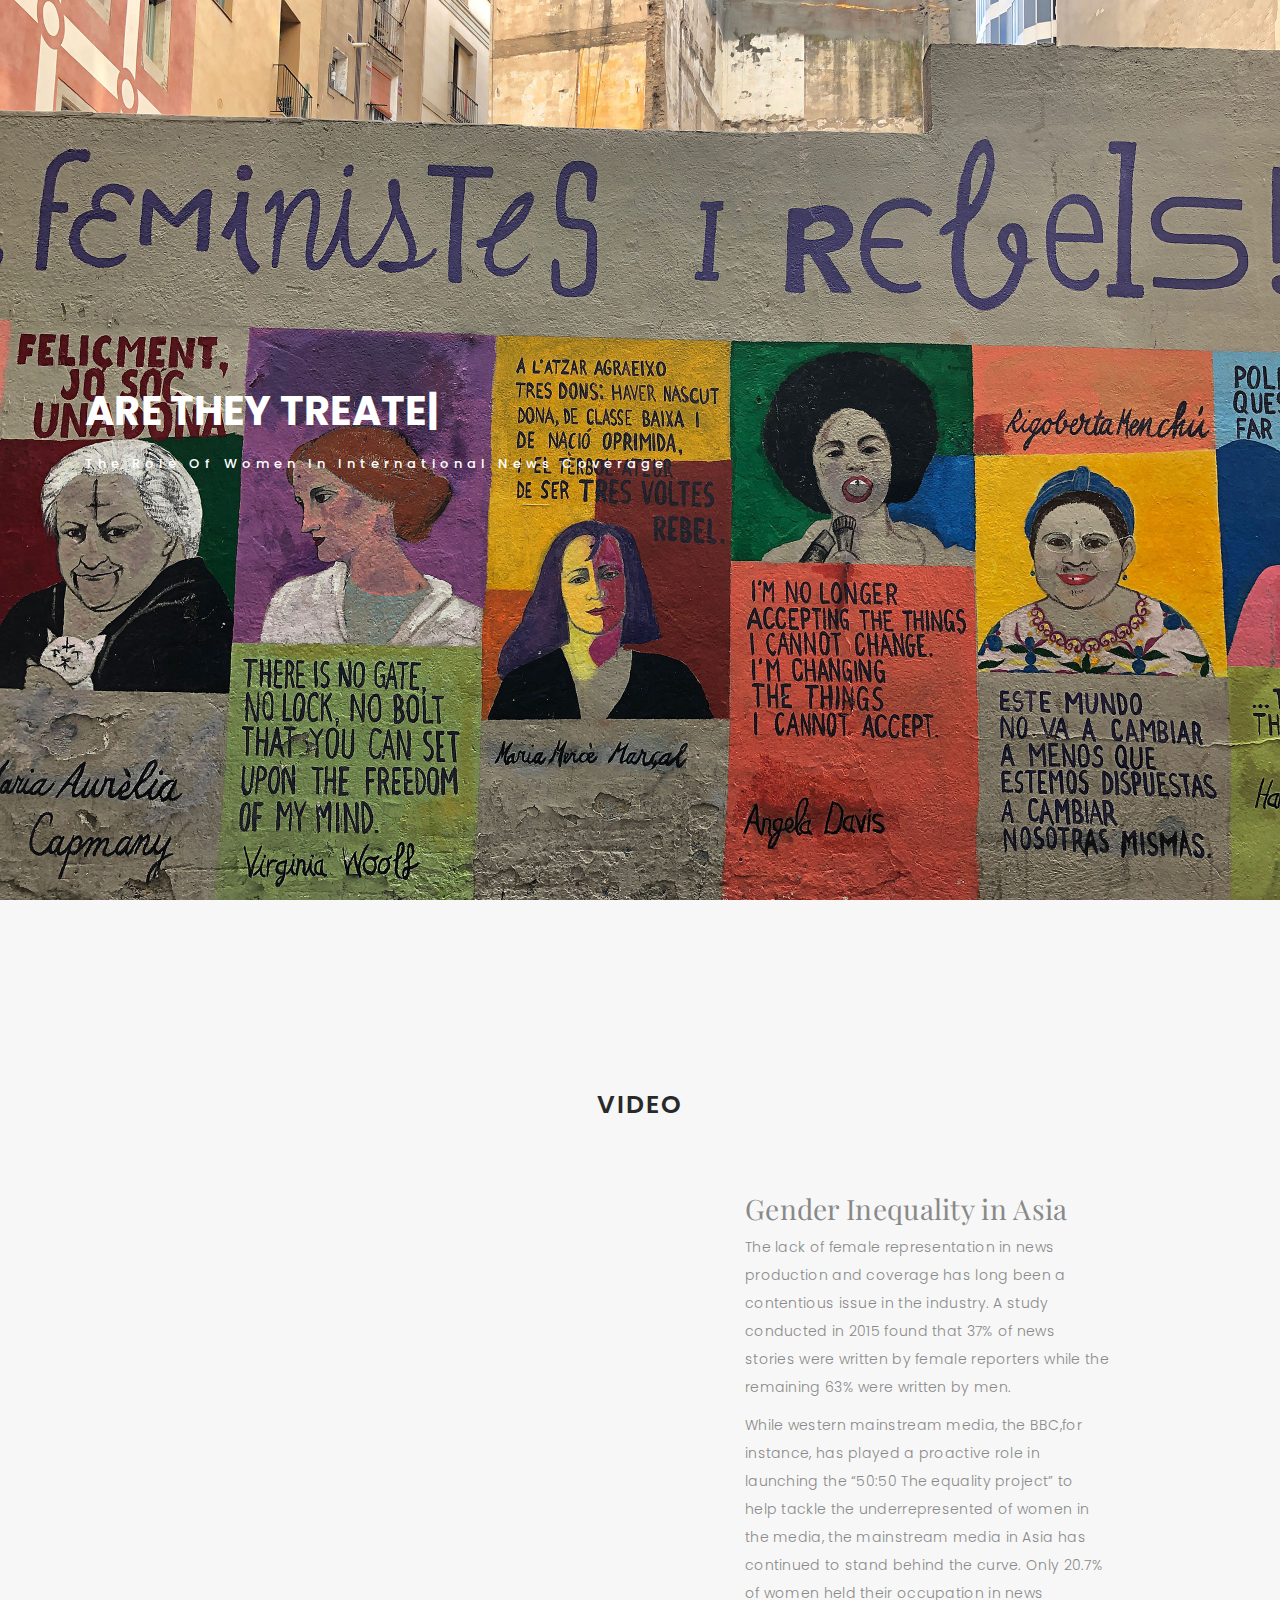
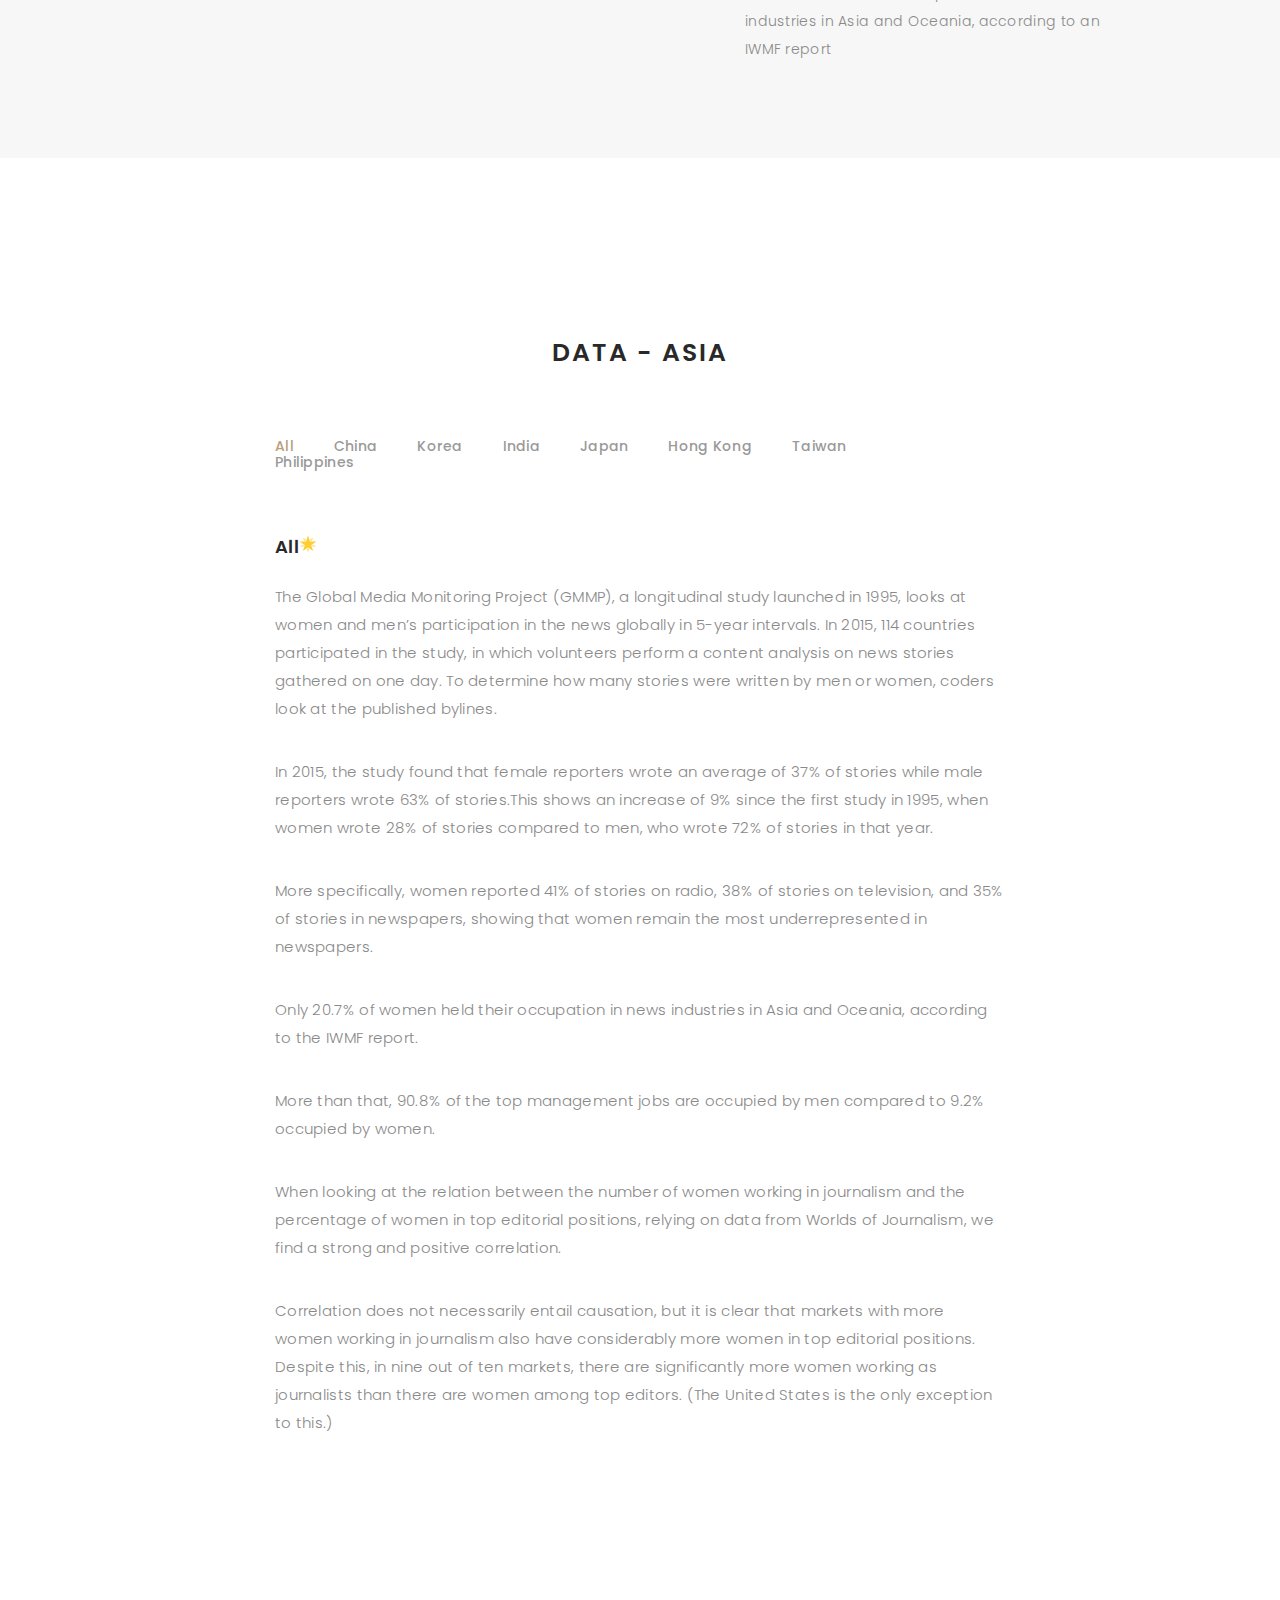
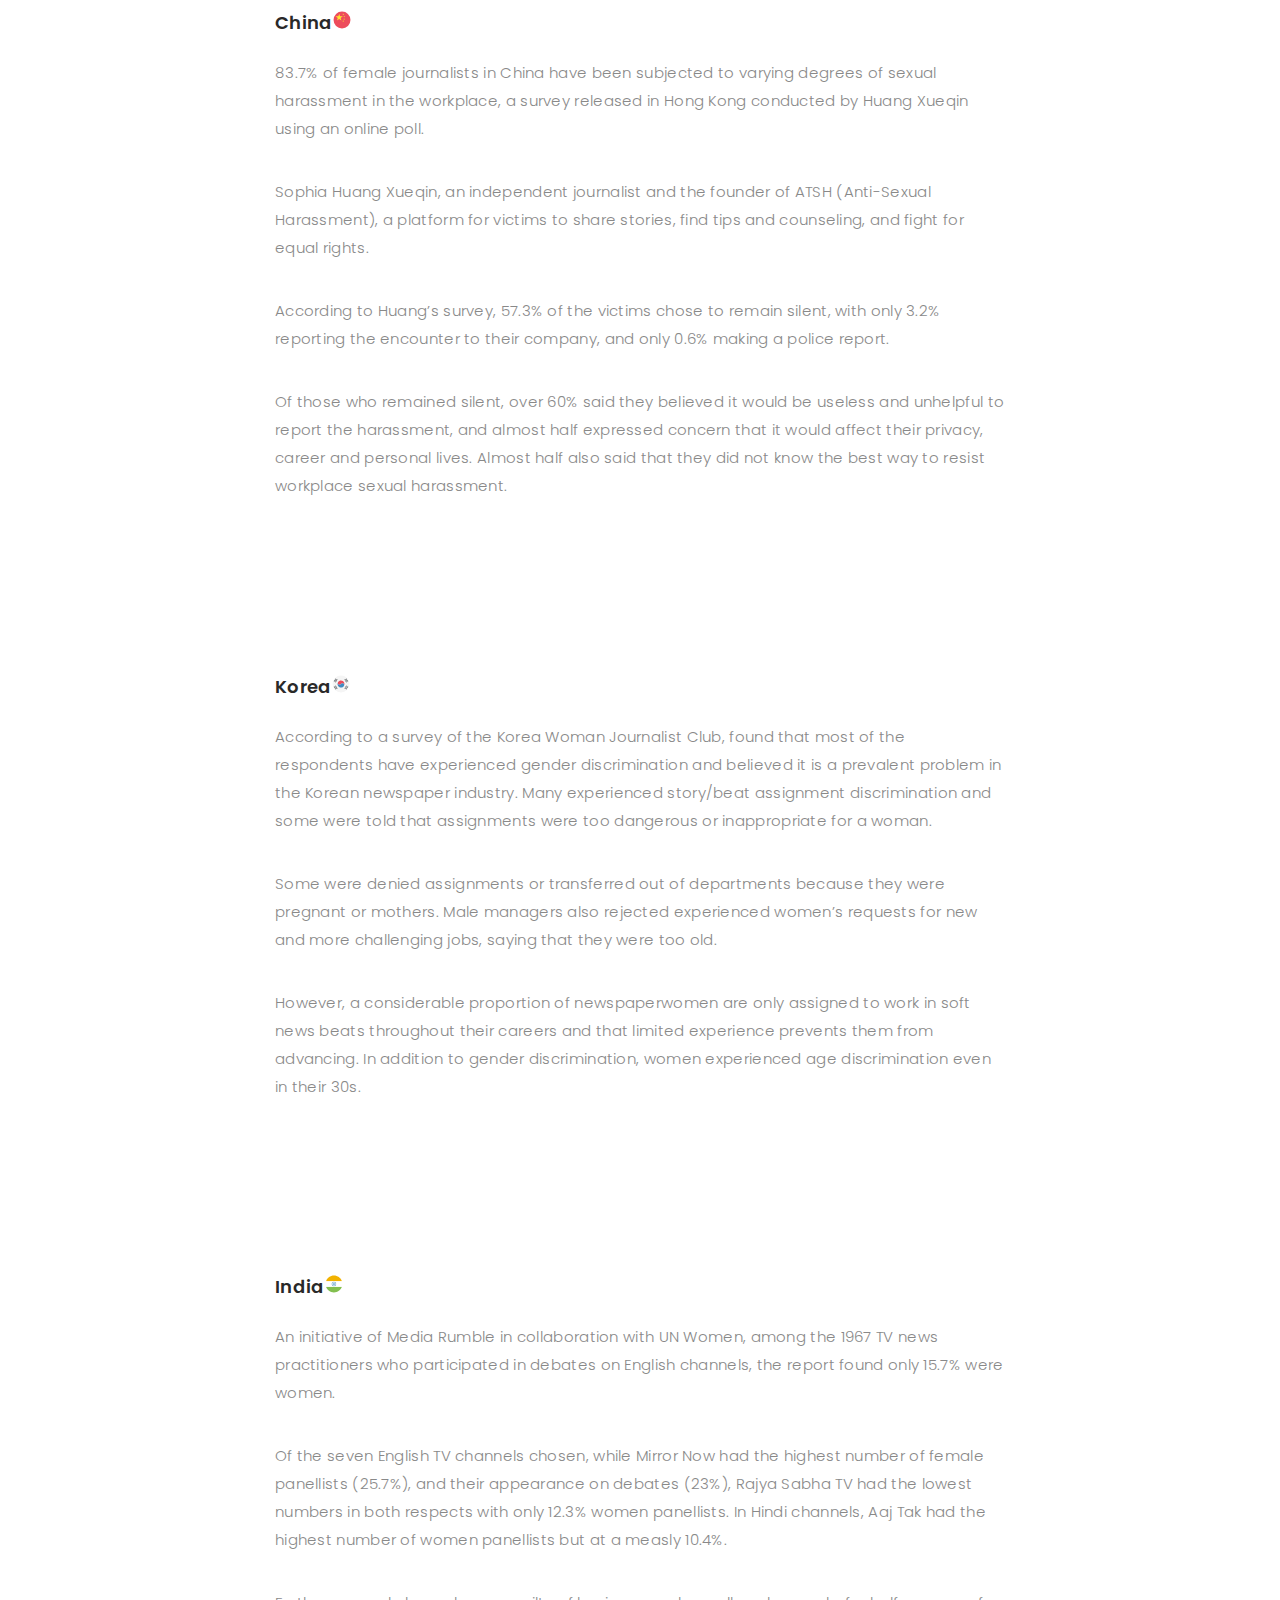
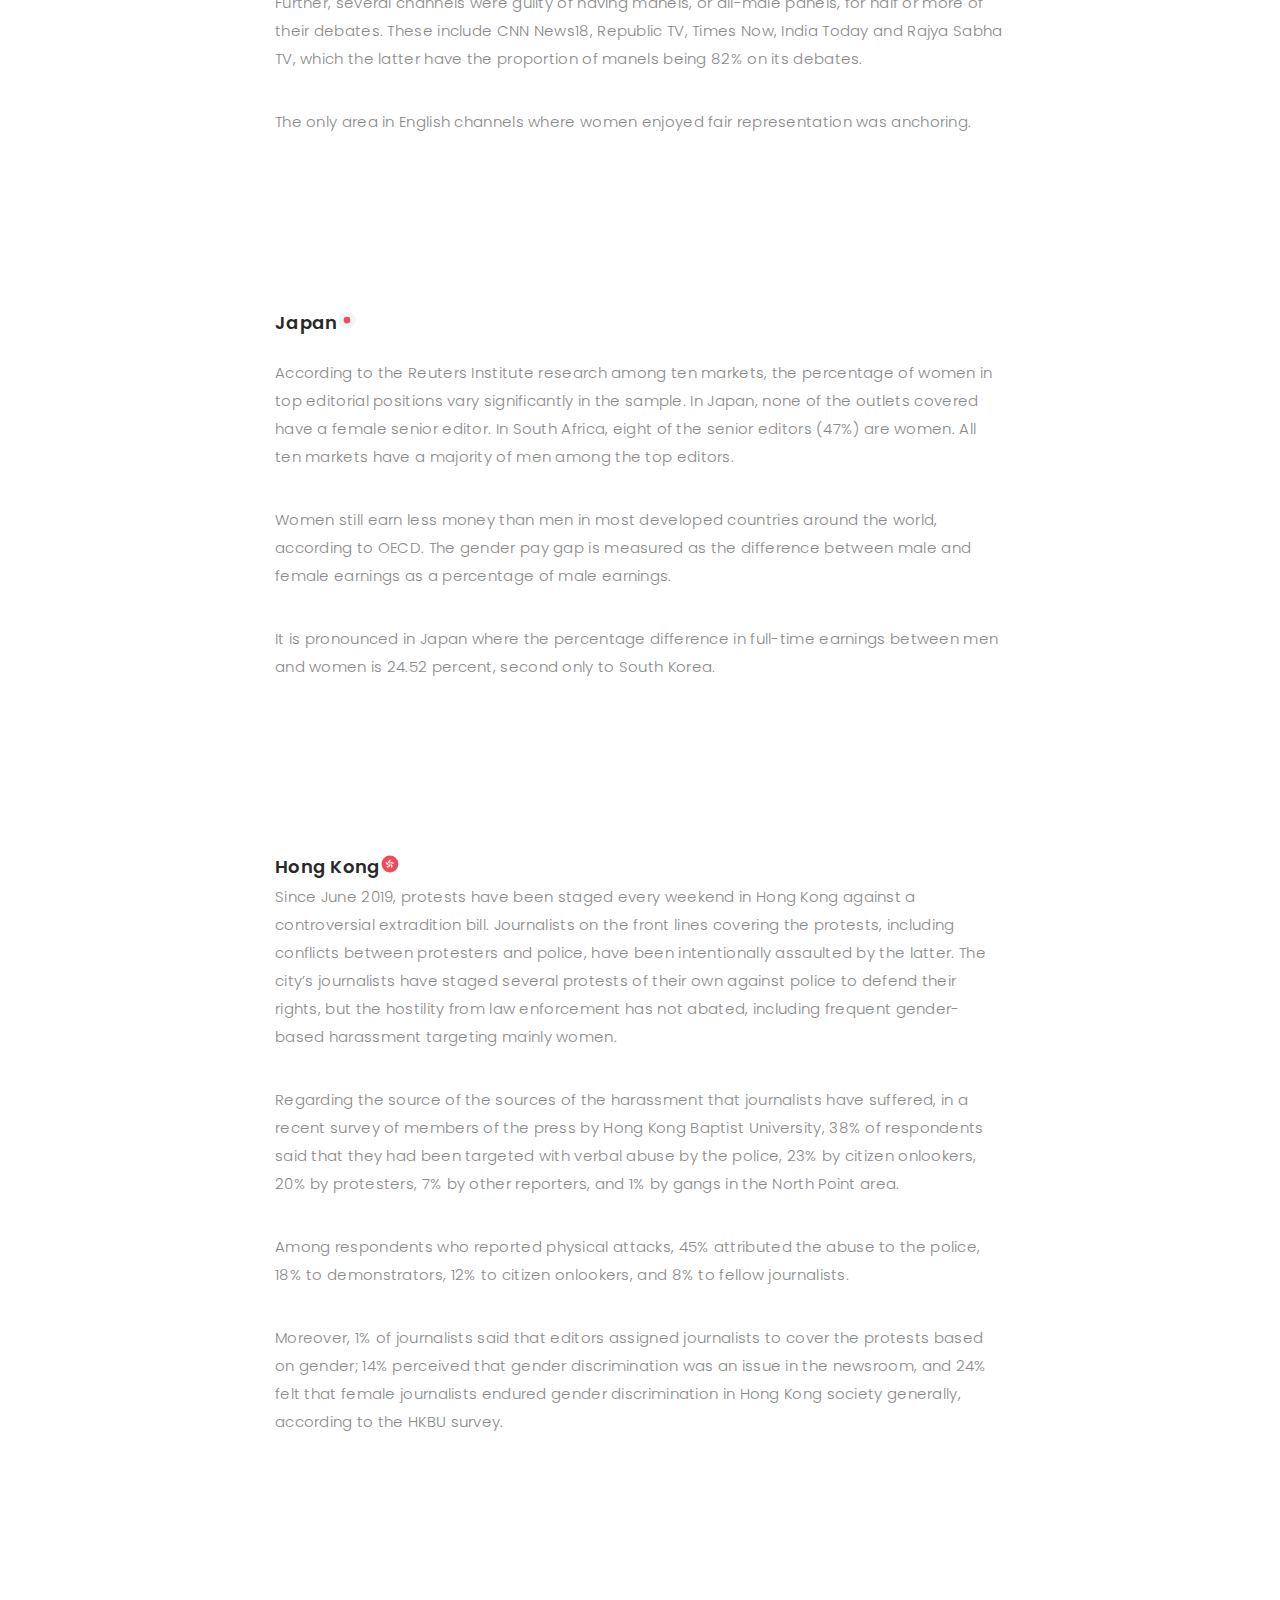
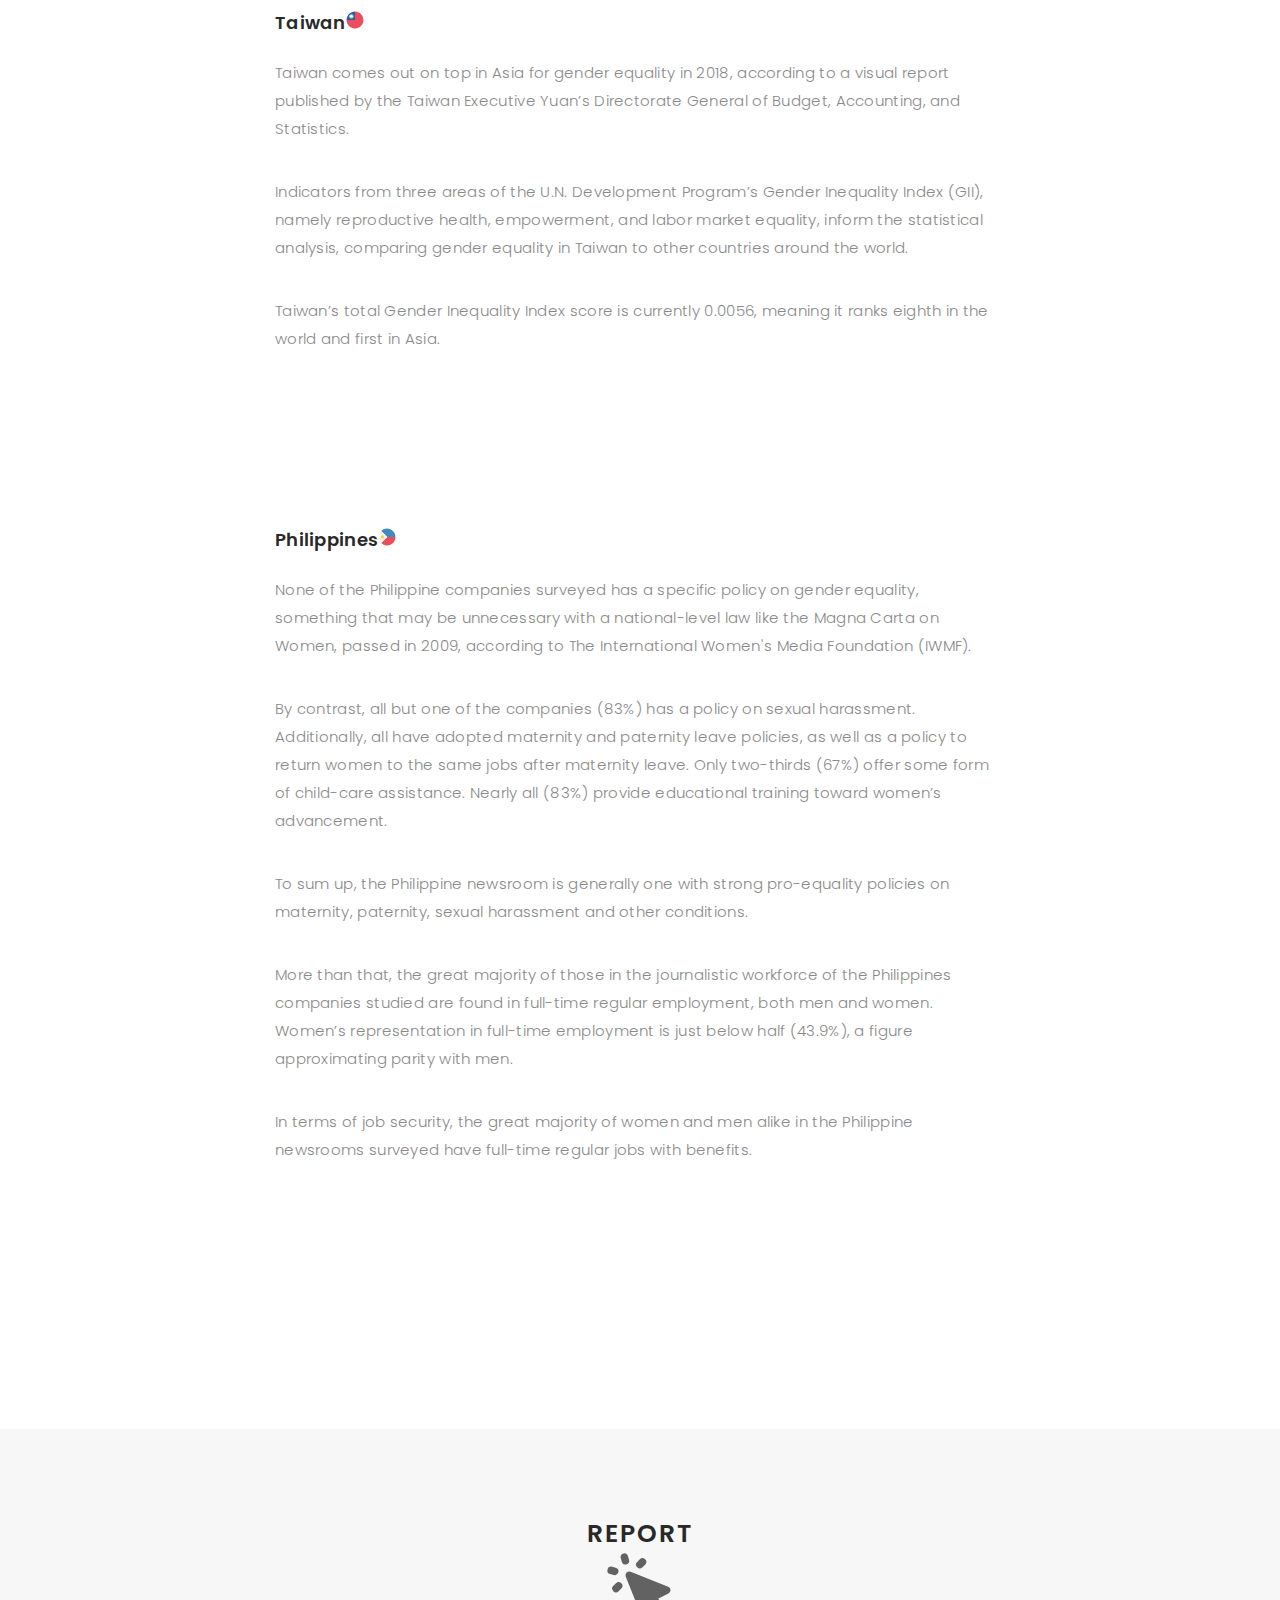
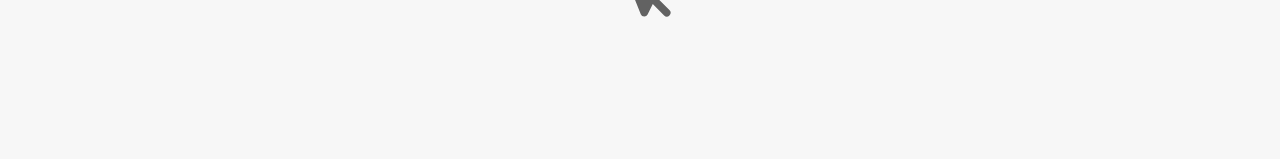
<file: index.html>
<!DOCTYPE html>
<html lang="en">

<head>
  <!-- meta -->
  <meta charset="utf-8">
  <meta content="width=device-width, initial-scale=1.0" name="viewport">

  <title>The Role Of Women In International News Coverage</title>
  <meta content="" name="keywords">
  <meta content="" name="description">

  <!-- Google Fonts -->
  <link
    href="https://fonts.googleapis.com/css?family=Poppins:300,300i,400,400i,500,500i,600,600i,700,700i|Playfair+Display:400,400i,700,700i,900,900i"
    rel="stylesheet">

  <!-- Bootstrap CSS File -->
  <link href="lib/bootstrap/css/bootstrap.min.css" rel="stylesheet">

  <!-- Libraries CSS Files -->
  <link href="lib/ionicons/css/ionicons.min.css" rel="stylesheet">
  <link href="lib/owlcarousel/assets/owl.carousel.min.css" rel="stylesheet">
  <link href="lib/magnific-popup/magnific-popup.css" rel="stylesheet">
  <link href="lib/hover/hover.min.css" rel="stylesheet">

  <!-- Main Stylesheet File -->
  <link href="css/style.css" rel="stylesheet">

  <!-- Responsive css -->
  <link href="css/responsive.css" rel="stylesheet">

  <!-- Favicon -->
  <link rel="shortcut icon" href="images/favicon.png">

</head>

<body>

  <!-- start section navbar -->
  <nav id="main-nav">
    <div class="row">
      <div class="container">

        <div class="logo">
          <a href="http://datastory.hkbu.edu.hk/"><img src="images/logo.gif" alt="logo"></a>
        </div>

        <div class="responsive"><i data-icon="m" class="ion-navicon-round"></i></div>

        <ul class="nav-menu list-unstyled">
          <li><a href="#header" class="smoothScroll">Home</a></li>
          <li><a href="#about" class="smoothScroll">Video</a></li>
          <li><a href="#portfolio" class="smoothScroll">Data</a></li>
          <li><a href="#journal" class="smoothScroll">Report</a></li>
        </ul>

      </div>
    </div>
  </nav>
  <!-- End section navbar -->


  <!-- start section header -->
  <div id="header" class="home">

    <div class="container">
      <div class="header-content">
        <h1>Are they <span class="typed"></span></h1>
        <p>The Role of Women in International News Coverage</p>


      </div>
    </div>
  </div>
  <!-- End section header -->


  <!-- start section about us -->
  <div id="about" class="paddsection">
    <div class="container">
      <div class="section-title text-center">
        <h2>Video</h2>
      </div>
      <div class="row justify-content-between">

        <div class="col-lg-6 ">
          <div class="div-img-bg">
            <div class="about-img">
              <br><br>
              <iframe width="100%" height="410px" src="https://www.youtube.com/embed/7v3i6nZObjI" frameborder="0"
                allow="accelerometer; autoplay; encrypted-media; gyroscope; picture-in-picture"
                allowfullscreen></iframe>
            </div>
          </div>
        </div>

        <div class="col-lg-5">
          <div class="about-descr">

            <p class="p-heading">Gender Inequality in Asia</p>
            <p class="separator">The lack of female representation in news production and coverage has long been a
              contentious issue in the industry. A study conducted in 2015 found that 37% of news stories were written
              by female reporters while the remaining 63% were written by men. </p>

            <p class="separator"> While western mainstream media, the BBC,for instance, has played a proactive role in
              launching the “50:50 The equality project” to help tackle the
              underrepresented of women in the media, the mainstream media in Asia has continued to stand behind the
              curve. Only 20.7% of women held their occupation in news industries in Asia and Oceania, according to an
              IWMF report</p>

          </div>

        </div>
      </div>
    </div>
  </div>
  <!-- end section about us -->




  <!-- start section portfolio -->
  <div id="portfolio" class="text-left paddsection">

    <div class="container">
      <div class="main-content paddsection">
        <div class="container">

          <div class="section-title text-center">
            <h2>Data - Asia</h2>
          </div>

          <div class="row justify-content-center">
            <div class="col-md-8 col-md-offset-2">

              <div class="row">
                <div class="container-main single-main">
                  <div class="col-md-12">
                    <div class="portfolio-list">

                      <ul class="nav list-unstyled" id="portfolio-flters">
                        <li class="filter filter-active" data-filter=".all">all</li>
                        <li class="filter" data-filter=".china">China</li>
                        <li class="filter" data-filter=".korea">Korea</li>
                        <li class="filter" data-filter=".india">India</li>
                        <li class="filter" data-filter=".japan">Japan</li>
                        <li class="filter" data-filter=".hongkong">Hong Kong</li>
                        <li class="filter" data-filter=".taiwan">Taiwan</li>
                        <li class="filter" data-filter=".philippines">Philippines</li>
                      </ul>

                    </div>

                    <div class="portfolio-container">


                      <div class="portfolio-thumbnail all ">

                        <div class="block-main mb-30">
                          <div class="content-main single-post padDiv">
                            <div class="journal-txt">

                              <h4><a>All</a><svg xmlns="http://www.w3.org/2000/svg"
                                  xmlns:xlink="http://www.w3.org/1999/xlink" aria-hidden="true" focusable="false"
                                  width="1em" height="1em"
                                  style="-ms-transform: rotate(360deg); -webkit-transform: rotate(360deg); transform: rotate(360deg);"
                                  preserveAspectRatio="xMidYMid meet" viewBox="0 0 64 64">
                                  <path d="M62 23H39.1L32 2l-7.1 21H2l18.5 13l-7.1 21L32 44l18.5 13l-7.1-21L62 23z"
                                    fill="#ffce31" />
                                  <g fill="#ffdf85">
                                    <path d="M46.2 20.3l4-11.4l-10.5 7.2l1.5 4.2z" />
                                    <path d="M27.9 50L32 62l4.1-12l-4.1-2.8z" />
                                    <path d="M50.7 34.3l-3.8 2.6l1.6 4.8h12.9z" />
                                    <path d="M24.3 16.1L13.8 8.9l4 11.4h5z" />
                                    <path d="M13.3 34.3L2.6 41.7h12.9l1.6-4.8z" />
                                  </g>
                                </svg></h4>
                            </div>
                            <br>

                            <div class="flourish-embed" data-src="visualisation/2217087"
                              data-url="https://flo.uri.sh/visualisation/2217087/embed">
                              <script src="https://public.flourish.studio/resources/embed.js"></script>
                            </div>

                            <div class="flourish-embed" data-src="story/310707"
                              data-url="https://flo.uri.sh/story/310707/embed">
                              <script src="https://public.flourish.studio/resources/embed.js"></script>
                            </div>

                            <p class="mb-30">The Global Media Monitoring Project (GMMP), a longitudinal study launched
                              in 1995, looks at women and men’s participation in the news globally in 5-year intervals.
                              In 2015, 114 countries participated in the study, in which volunteers perform a content
                              analysis on news stories gathered on one day. To determine how many stories were written
                              by men or women, coders look at the published bylines.</p>

                            <p class="mb-30">In 2015, the study found that female reporters wrote an average of 37% of
                              stories while male reporters wrote 63% of stories.This shows an increase of 9% since the
                              first study in 1995, when women wrote 28% of stories compared to men, who wrote 72% of
                              stories in that year. </p>

                            <p class="mb-30">More specifically, women reported 41% of stories on radio, 38% of stories
                              on television, and 35% of stories in newspapers, showing that women remain the most
                              underrepresented in newspapers. </p>

                            <div class="flourish-embed flourish-chart" data-src="visualisation/2209573"
                              data-url="https://flo.uri.sh/visualisation/2209573/embed">
                              <script src="https://public.flourish.studio/resources/embed.js"></script>
                            </div>

                            <p class="mb-30">Only 20.7% of women held their occupation in news industries in Asia and
                              Oceania, according to the IWMF report. </p>

                            <p class="mb-30">More than that, 90.8% of the top management jobs are
                              occupied by men compared to 9.2% occupied by women. </p>

                            <div class="flourish-embed flourish-scatter" data-src="visualisation/2218520"
                              data-url="https://flo.uri.sh/visualisation/2218520/embed">
                              <script src="https://public.flourish.studio/resources/embed.js"></script>
                            </div>

                            <p class="mb-30">When looking at the relation between the number of women working in
                              journalism and the percentage of women in top editorial positions, relying on data from
                              Worlds of Journalism, we find a strong and positive correlation. </p>

                            <p class="mb-30">Correlation does not necessarily entail causation, but it is clear that
                              markets with more women working in journalism also have considerably more women in top
                              editorial positions. Despite this, in nine out of ten markets, there are significantly
                              more women working as journalists than there are women among top editors. (The United
                              States is the only exception to this.) </p>
                            <br><br><br><br><br>
                          </div>
                        </div>
                      </div>



                      <div class="portfolio-thumbnail all china">

                        <div class="block-main mb-30">
                          <div class="content-main single-post padDiv">
                            <div class="journal-txt">

                              <h4><a>China</a><svg xmlns="http://www.w3.org/2000/svg"
                                  xmlns:xlink="http://www.w3.org/1999/xlink" aria-hidden="true" focusable="false"
                                  width="1em" height="1em"
                                  style="-ms-transform: rotate(360deg); -webkit-transform: rotate(360deg); transform: rotate(360deg);"
                                  preserveAspectRatio="xMidYMid meet" viewBox="0 0 64 64">
                                  <circle cx="32" cy="32" r="30" fill="#ed4c5c" />
                                  <g fill="#ffe62e">
                                    <path d="M22 28.4l8 5.6l-3-9.2l8-5.8h-9.9L22 10l-3 9H9l8 5.8l-3 9.2z" />
                                    <path
                                      d="M35.3 35.3l-2.3.5l2.2.9V39l1.5-1.7l2.2.8l-1.3-1.9l1.4-1.8l-2.3.5l-1.4-1.9z" />
                                    <path
                                      d="M38.7 28.5L37 30l2.3-.2l1 2.2l.4-2.3l2.3-.2l-2-1.2l.5-2.3l-1.7 1.5l-2-1.2z" />
                                    <path
                                      d="M39.3 20.7L40 23l.7-2.2H43l-1.8-1.4l.7-2.3l-1.9 1.4l-1.8-1.5l.7 2.3l-1.9 1.3z" />
                                    <path d="M35.3 12.7V15l1.4-1.9l2.3.5l-1.4-1.8l1.3-1.9l-2.2.9L35.2 9v2.3l-2.2.9z" />
                                  </g>
                                </svg></h4>
                            </div>
                            <br>
                            <div class="flourish-embed flourish-chart" data-src="visualisation/2121185"
                              data-url="https://flo.uri.sh/visualisation/2121185/embed">
                              <script src="https://public.flourish.studio/resources/embed.js"></script>
                            </div>

                            <p class="mb-30">83.7% of female journalists in China have been subjected to varying
                              degrees of sexual harassment in the workplace, a survey released in Hong Kong conducted by
                              Huang Xueqin using an online poll. </p>

                            <p class="mb-30">Sophia Huang Xueqin, an independent journalist and the founder of ATSH
                              (Anti-Sexual Harassment), a platform for victims to share stories, find tips and
                              counseling,
                              and
                              fight for equal rights.</p>

                            <div class="flourish-embed flourish-chart" data-src="visualisation/2121936"
                              data-url="https://flo.uri.sh/visualisation/2121936/embed">
                              <script src="https://public.flourish.studio/resources/embed.js"></script>
                            </div>

                            <p class="mb-30">According to Huang’s survey, 57.3% of the victims chose to remain
                              silent,
                              with only 3.2% reporting the encounter to their company, and only 0.6%
                              making
                              a
                              police report.</p>

                            <p class="mb-30">Of those who remained silent, over 60% said they believed it would
                              be
                              useless and unhelpful to report the harassment, and almost half expressed concern that it
                              would
                              affect their privacy, career and personal lives. Almost half also said that they did not
                              know
                              the best way to resist workplace sexual harassment.</p>

                            <br><br><br><br><br>
                          </div>
                        </div>
                      </div>


                      <div class="portfolio-thumbnail all korea">

                        <div class="block-main mb-30">
                          <div class="content-main single-post padDiv">
                            <div class="journal-txt">

                              <h4><a>Korea</a><svg xmlns="http://www.w3.org/2000/svg"
                                  xmlns:xlink="http://www.w3.org/1999/xlink" aria-hidden="true" focusable="false"
                                  width="1em" height="1em"
                                  style="-ms-transform: rotate(360deg); -webkit-transform: rotate(360deg); transform: rotate(360deg);"
                                  preserveAspectRatio="xMidYMid meet" viewBox="0 0 64 64">
                                  <circle cx="32" cy="32" r="30" fill="#f5f5f5" />
                                  <path
                                    d="M23.4 33.7c2.8 1.9 6.7 1.1 8.6-1.7c1.9-2.8 5.7-3.6 8.6-1.7c2.7 1.8 3.5 5.3 2 8c3.3-5.6 1.8-12.9-3.8-16.6c-5.7-3.8-13.4-2.3-17.2 3.4c-.1.2-.2.4-.3.5c-1.4 2.9-.5 6.3 2.1 8.1"
                                    fill="#ed4c5c" />
                                  <path d="M42.3 38.9c.1-.2.2-.4.3-.5c-.1.1-.2.3-.3.5" fill="#003478" />
                                  <path
                                    d="M40.6 30.3c-2.8-1.9-6.7-1.1-8.6 1.7c-1.9 2.8-5.7 3.6-8.6 1.7c-2.7-1.8-3.5-5.3-2-8c-3.4 5.6-1.8 12.9 3.8 16.6c5.7 3.8 13.4 2.3 17.2-3.4c.1-.2.2-.4.3-.5c1.4-2.9.5-6.3-2.1-8.1"
                                    fill="#428bc1" />
                                  <g fill="#3e4347">
                                    <path d="M7.8 23.3L14.7 13l-.7-.5l-.7-.4l-6.9 10.3l.7.4z" />
                                    <path d="M9.7 24.6l.7.4l6.8-10.3l-.6-.4l-.7-.5L9 24.1z" />
                                    <path d="M18.4 15.5l-6.8 10.3l.7.5l.7.4l6.8-10.3l-.7-.4z" />
                                    <path d="M48.5 42.5l.7.5l3.2-4.8l-.7-.5l-.7-.4l-3.2 4.8z" />
                                    <path d="M56.2 40.7L53 45.5l.7.5l.7.4l3.2-4.8l-.7-.4z" />
                                    <path d="M51.8 44.7l3.2-4.8l-.7-.5l-.7-.4l-3.2 4.8l.7.4z" />
                                    <path d="M48.1 43.2l-.7-.4l-3.2 4.8l.7.4l.7.5l3.2-4.8z" />
                                    <path d="M50.6 44.9l-.6-.4l-3.2 4.8l.6.4l.7.5l3.2-4.8z" />
                                    <path d="M52.5 46.2L49.3 51l.7.5l.7.4l3.2-4.8l-.7-.5z" />
                                    <path d="M7.1 41.2l-.7.4l6.9 10.3l.7-.4l.7-.5l-6.9-10.3z" />
                                    <path d="M13.4 44.9l-.7.5l3.2 4.8l.7-.5l.6-.4l-3.2-4.8z" />
                                    <path d="M12.3 37.7l-.7.5l6.8 10.3l.7-.5l.7-.4L13 37.3z" />
                                    <path d="M9 39.9l3.2 4.8l.7-.5l.7-.4l-3.2-4.8l-.7.4z" />
                                    <path d="M53.2 17.4l.7-.5l-3.2-4.8l-.7.4l-.7.5l3.2 4.8z" />
                                    <path d="M48.1 20.8l.7-.5l-3.2-4.8l-.7.5l-.7.4l3.2 4.8z" />
                                    <path d="M53 18.5l3.2 4.8l.7-.5l.7-.4l-3.2-4.8l-.7.4z" />
                                    <path d="M54.3 24.6l.7-.5l-6.9-10.3l-.7.5l-.6.4L53.6 25z" />
                                    <path d="M51.7 26.3l.7-.5l-3.2-4.8l-.7.5l-.7.4l3.2 4.8z" />
                                  </g>
                                </svg></h4>
                            </div>
                            <br>
                            <p class="mb-30">According to a survey of the Korea Woman Journalist Club, found that most
                              of the respondents have experienced gender discrimination and believed it is a prevalent
                              problem in the Korean newspaper industry. Many experienced story/beat assignment
                              discrimination and some were told that assignments were too dangerous or inappropriate for
                              a woman. </p>

                            <p class="mb-30">Some were denied assignments or transferred out of departments because they
                              were pregnant or mothers. Male managers also rejected experienced women’s requests for new
                              and more challenging jobs, saying that they were too old. </p>


                            <div class="flourish-embed flourish-cards" data-src="visualisation/2223147"
                              data-url="https://flo.uri.sh/visualisation/2223147/embed">
                              <script src="https://public.flourish.studio/resources/embed.js"></script>
                            </div>

                            <p class="mb-30">However, a considerable proportion of newspaperwomen are only assigned to
                              work in soft news beats throughout their careers and that limited experience prevents them
                              from advancing. In addition to gender discrimination, women experienced age discrimination
                              even in their 30s. </p>

                            <br><br><br><br><br>
                          </div>
                        </div>
                      </div>


                      <div class="portfolio-thumbnail all india">

                        <div class="block-main mb-30">
                          <div class="content-main single-post padDiv">
                            <div class="journal-txt">

                              <h4><a>India</a><svg xmlns="http://www.w3.org/2000/svg"
                                  xmlns:xlink="http://www.w3.org/1999/xlink" aria-hidden="true" focusable="false"
                                  width="1em" height="1em"
                                  style="-ms-transform: rotate(360deg); -webkit-transform: rotate(360deg); transform: rotate(360deg);"
                                  preserveAspectRatio="xMidYMid meet" viewBox="0 0 64 64">
                                  <path d="M31.8 2c-13 0-24.1 8.4-28.2 20h56.6C56 10.4 44.9 2 31.8 2z" fill="#f2b200" />
                                  <path d="M31.8 62c13.1 0 24.2-8.3 28.3-20H3.6c4.1 11.7 15.2 20 28.2 20z"
                                    fill="#83bf4f" />
                                  <path
                                    d="M3.6 22c-1.1 3.1-1.7 6.5-1.7 10s.6 6.9 1.7 10h56.6c1.1-3.1 1.7-6.5 1.7-10s-.6-6.9-1.7-10H3.6"
                                    fill="#fff" />
                                  <circle cx="31.8" cy="32" r="8" fill="#428bc1" />
                                  <circle cx="31.8" cy="32" r="7" fill="#fff" />
                                  <g fill="#428bc1">
                                    <circle cx="29.2" cy="25.5" r=".5" />
                                    <circle cx="27.6" cy="26.4" r=".5" />
                                    <circle cx="26.3" cy="27.7" r=".5" />
                                    <circle cx="25.4" cy="29.3" r=".5" />
                                    <circle cx="24.9" cy="31.1" r=".5" />
                                    <circle cx="24.9" cy="32.9" r=".5" />
                                    <circle cx="25.4" cy="34.7" r=".5" />
                                    <circle cx="26.3" cy="36.3" r=".5" />
                                    <circle cx="27.6" cy="37.6" r=".5" />
                                    <circle cx="29.2" cy="38.5" r=".5" />
                                    <circle cx="30.9" cy="38.9" r=".5" />
                                    <path d="M32.3 39c0-.3.2-.5.4-.6c.3 0 .5.2.6.4c0 .3-.2.5-.4.6c-.4.1-.6-.1-.6-.4" />
                                    <circle cx="34.5" cy="38.5" r=".5" />
                                    <circle cx="36.1" cy="37.6" r=".5" />
                                    <circle cx="37.4" cy="36.3" r=".5" />
                                    <circle cx="38.3" cy="34.7" r=".5" />
                                    <circle cx="38.8" cy="32.9" r=".5" />
                                    <path
                                      d="M38.8 31.6c-.3 0-.5-.2-.6-.4c0-.3.2-.5.4-.6c.3 0 .5.2.6.4c.1.3-.1.5-.4.6" />
                                    <circle cx="38.3" cy="29.3" r=".5" />
                                    <circle cx="37.4" cy="27.7" r=".5" />
                                    <circle cx="36.1" cy="26.4" r=".5" />
                                    <path
                                      d="M35 25.7c-.1.3-.4.4-.7.3c-.3-.1-.4-.4-.3-.7c.1-.3.4-.4.7-.3c.3.2.4.5.3.7" />
                                    <path d="M33.2 25.1c0 .3-.3.5-.6.4c-.3 0-.5-.3-.4-.6c0-.3.3-.5.6-.4c.3.1.5.4.4.6" />
                                    <path d="M31.4 25c0 .3-.2.5-.4.6c-.3 0-.5-.2-.6-.4c0-.3.2-.5.4-.6c.3-.1.6.1.6.4" />
                                    <circle cx="31.8" cy="32" r="1.5" />
                                    <path d="M31.8 25l-.2 4.3l.2 2.7l.3-2.7z" />
                                    <path d="M30 25.2l.9 4.3l.9 2.5l-.4-2.7z" />
                                    <path d="M28.3 25.9l2 3.9l1.5 2.2l-1.1-2.5z" />
                                    <path d="M26.9 27l2.9 3.3l2 1.7l-1.7-2.1z" />
                                    <path d="M25.8 28.5l3.6 2.4l2.4 1.1l-2.2-1.6z" />
                                    <path d="M25.1 30.2l4.1 1.3l2.6.5l-2.5-.9z" />
                                    <path d="M24.8 32l4.4.2l2.6-.2l-2.6-.2z" />
                                    <path d="M25.1 33.8l4.2-.9l2.5-.9l-2.6.5z" />
                                    <path d="M25.8 35.5l3.8-1.9l2.2-1.6l-2.4 1.1z" />
                                    <path d="M26.9 36.9l3.2-2.8l1.7-2.1l-2 1.7z" />
                                    <path d="M28.3 38.1l2.4-3.7l1.1-2.4l-1.5 2.2z" />
                                    <path d="M30 38.8l1.4-4.1l.4-2.7l-.9 2.5z" />
                                    <path d="M31.8 39l.3-4.3l-.3-2.7l-.2 2.7z" />
                                    <path d="M33.6 38.8l-.8-4.3l-1-2.5l.5 2.7z" />
                                    <path d="M35.3 38.1l-1.9-3.9l-1.6-2.2l1.2 2.5z" />
                                    <path d="M36.8 36.9l-2.9-3.2l-2.1-1.7l1.8 2.1z" />
                                    <path d="M37.9 35.5l-3.6-2.4l-2.5-1.1l2.2 1.6z" />
                                    <path d="M38.6 33.8l-4.1-1.3l-2.7-.5l2.6.9z" />
                                    <path d="M38.8 32l-4.3-.3l-2.7.3l2.7.2z" />
                                    <path d="M38.6 30.2l-4.2.9l-2.6.9l2.7-.5z" />
                                    <path d="M37.9 28.5L34 30.4L31.8 32l2.5-1.1z" />
                                    <path d="M36.8 27.1l-3.2 2.8l-1.8 2.1l2.1-1.7z" />
                                    <path d="M35.3 25.9L33 29.6L31.8 32l1.6-2.2z" />
                                    <path d="M33.7 25.2l-1.4 4.1l-.5 2.7l1-2.5z" />
                                  </g>
                                </svg></h4>
                            </div>
                            <br>
                            <div class="flourish-embed flourish-chart" data-src="visualisation/2223826"
                              data-url="https://flo.uri.sh/visualisation/2223826/embed">
                              <script src="https://public.flourish.studio/resources/embed.js"></script>
                            </div>

                            <p class="mb-30">An initiative of Media Rumble in collaboration with UN Women, among the
                              1967 TV news practitioners who participated in debates on English channels, the report
                              found only 15.7% were women. </p>

                            <p class="mb-30">Of the seven English TV channels chosen, while Mirror Now had the highest
                              number of female panellists (25.7%), and their appearance on debates (23%), Rajya Sabha TV
                              had the lowest numbers in both respects with only 12.3% women panellists. In Hindi
                              channels, Aaj Tak had the highest number of women panellists but at a measly 10.4%. </p>

                            <p class="mb-30">Further, several channels were guilty of having manels, or all-male panels,
                              for half or more of their debates. These include CNN News18, Republic TV, Times Now, India
                              Today and Rajya Sabha TV, which the latter have the proportion of manels being 82% on its
                              debates.</p>

                            <div class="flourish-embed flourish-chart" data-src="visualisation/2224120"
                              data-url="https://flo.uri.sh/visualisation/2224120/embed">
                              <script src="https://public.flourish.studio/resources/embed.js"></script>
                            </div>

                            <p class="mb-30">The only area in English channels where women enjoyed fair representation
                              was anchoring. </p>
                            <br><br><br> <br><br>
                          </div>
                        </div>
                      </div>



                      <div class="portfolio-thumbnail all japan">

                        <div class="block-main mb-30">
                          <div class="content-main single-post padDiv">
                            <div class="journal-txt">

                              <h4><a>Japan</a><svg xmlns="http://www.w3.org/2000/svg"
                                  xmlns:xlink="http://www.w3.org/1999/xlink" aria-hidden="true" focusable="false"
                                  width="1em" height="1em"
                                  style="-ms-transform: rotate(360deg); -webkit-transform: rotate(360deg); transform: rotate(360deg);"
                                  preserveAspectRatio="xMidYMid meet" viewBox="0 0 64 64">
                                  <circle cx="32" cy="32" r="30" fill="#f5f5f5" />
                                  <circle cx="32" cy="32" r="12" fill="#ed4c5c" /></svg></h4>
                            </div>
                            <br>
                            <div class="flourish-embed flourish-chart" data-src="visualisation/2301551"
                              data-url="https://flo.uri.sh/visualisation/2301551/embed">
                              <script src="https://public.flourish.studio/resources/embed.js"></script>
                            </div>

                            <p class="mb-30">According to the Reuters Institute research among ten markets, the
                              percentage of women in top editorial positions vary significantly in the sample. In Japan,
                              none of the outlets covered have a female senior editor. In South Africa, eight of the
                              senior editors (47%) are women. All ten markets have a majority of men among the top
                              editors.</p>

                            <div class="flourish-embed flourish-map" data-src="visualisation/2302022"
                              data-url="https://flo.uri.sh/visualisation/2302022/embed">
                              <script src="https://public.flourish.studio/resources/embed.js"></script>
                            </div>

                            <p class="mb-30">Women still earn less money than men in most developed countries around the
                              world, according to OECD. The gender pay gap is measured as the difference between male
                              and female earnings as a percentage of male earnings.</p>

                            <p class="mb-30">It is pronounced in Japan where the percentage difference in full-time
                              earnings between
                              men and women is 24.52 percent, second only to South Korea.</p>
                            <br><br><br> <br><br>
                          </div>
                        </div>
                      </div>

                      <div class="portfolio-thumbnail all hongkong">

                        <div class="block-main mb-30">
                          <div class="content-main single-post padDiv">
                            <div class="journal-txt">

                              <h4><a>Hong Kong</a><svg xmlns="http://www.w3.org/2000/svg"
                                  xmlns:xlink="http://www.w3.org/1999/xlink" aria-hidden="true" focusable="false"
                                  width="1em" height="1em"
                                  style="-ms-transform: rotate(360deg); -webkit-transform: rotate(360deg); transform: rotate(360deg);"
                                  preserveAspectRatio="xMidYMid meet" viewBox="0 0 64 64">
                                  <circle cx="31.9" cy="32" r="30" fill="#ed4c5c" />
                                  <path
                                    d="M29.9 27.8c.7-1.8 2.4-2.1 3.3-4.4c.4-1-.3-3 .1-4c.9-2.3 3.2-1.9 3.2-1.9c-4.1-1.5-8.7.6-10.2 4.6c-1.5 4 .6 8.5 4.7 9.9c-1.1-1.2-1.7-2.6-1.1-4.2"
                                    fill="#fff" />
                                  <circle cx="30.3" cy="21.3" r=".9" fill="#ed4c5c" />
                                  <path
                                    d="M26.5 31.8c-1.5-1.2-1.3-2.9-3.3-4.4c-.9-.7-3-.6-3.9-1.3c-2-1.5-.8-3.6-.8-3.6c-2.7 3.4-2.1 8.3 1.4 10.9c3.4 2.6 8.4 2 11.1-1.3c-1.6.6-3.1.7-4.5-.3"
                                    fill="#fff" />
                                  <circle cx="20.8" cy="29.5" r=".9" fill="#ed4c5c" />
                                  <path
                                    d="M29.4 36.2c-1.6 1.1-3.2.3-5.3 1.7c-.9.6-1.5 2.6-2.4 3.2c-2.1 1.4-3.8-.3-3.8-.3c2.4 3.6 7.4 4.5 11 2.1c3.6-2.4 4.6-7.2 2.2-10.8c.1 1.7-.3 3.1-1.7 4.1"
                                    fill="#fff" />
                                  <path d="M25 40.3c.3-.4.9-.5 1.3-.2s.5.9.2 1.3s-.9.5-1.3.2s-.5-.9-.2-1.3"
                                    fill="#ed4c5c" />
                                  <path
                                    d="M34.5 34.9c.5 1.8-.7 3.1 0 5.5c.3 1 2 2.2 2.3 3.3c.7 2.4-1.5 3.4-1.5 3.4c4.2-1.2 6.6-5.5 5.4-9.6c-1.2-4.1-5.6-6.5-9.8-5.3c1.8.3 3.1 1 3.6 2.7"
                                    fill="#fff" />
                                  <path
                                    d="M37.6 40.2c-.3-.4-.2-1 .2-1.3c.4-.3 1-.2 1.3.2c.3.4.2 1-.2 1.3c-.5.4-1 .3-1.3-.2"
                                    fill="#ed4c5c" />
                                  <path
                                    d="M34.8 29.7c2 .1 2.8 1.6 5.3 1.7c1.1 0 2.8-1.2 3.9-1.2c2.5.1 2.8 2.4 2.8 2.4c.2-4.3-3.3-7.9-7.6-8c-4.4-.1-8 3.2-8.2 7.5c.9-1.5 2.1-2.5 3.8-2.4"
                                    fill="#fff" />
                                  <path
                                    d="M41.4 28.5c-.5.2-1-.1-1.2-.6c-.2-.5.1-1 .6-1.2c.5-.2 1 .1 1.2.6c.2.5-.1 1.1-.6 1.2"
                                    fill="#ed4c5c" /></svg></h4>
                            </div>

                            <p class="mb-30">Since June 2019, protests have been staged every weekend in Hong Kong
                              against a controversial extradition bill. Journalists on the front lines covering the
                              protests, including conflicts between protesters and police, have been intentionally
                              assaulted by the latter. The city’s journalists have staged several protests of their own
                              against police to defend their rights, but the hostility from law enforcement has not
                              abated, including frequent gender-based harassment targeting mainly women. </p>

                            <div class="flourish-embed flourish-parliament" data-src="visualisation/2304529"
                              data-url="https://flo.uri.sh/visualisation/2304529/embed">
                              <script src="https://public.flourish.studio/resources/embed.js"></script>
                            </div>

                            <p class="mb-30">Regarding the source of the sources of the harassment that journalists have
                              suffered, in a recent survey of members of the press by Hong Kong Baptist University, 38%
                              of respondents said that they had been targeted with verbal abuse by the police, 23% by
                              citizen onlookers, 20% by protesters, 7% by other reporters, and 1% by gangs in the North
                              Point area. </p>

                            <p class="mb-30">Among respondents who reported physical attacks, 45% attributed the abuse
                              to the police, 18% to demonstrators, 12% to citizen onlookers, and 8% to fellow
                              journalists. </p>

                            <div class="flourish-embed flourish-election results chart" data-src="visualisation/2304824"
                              data-url="https://flo.uri.sh/visualisation/2304824/embed">
                              <script src="https://public.flourish.studio/resources/embed.js"></script>
                            </div>

                            <p class="mb-30">Moreover, 1% of journalists said that editors assigned journalists to
                              cover the protests based on gender; 14% perceived that gender discrimination was an
                              issue in the newsroom, and 24% felt that female journalists endured gender
                              discrimination in Hong Kong society generally, according to the HKBU survey.</p>

                            <br><br><br> <br><br>
                          </div>
                        </div>
                      </div>


                      <div class="portfolio-thumbnail all taiwan">

                        <div class="block-main mb-30">
                          <div class="content-main single-post padDiv">
                            <div class="journal-txt">

                              <h4><a>Taiwan</a><svg xmlns="http://www.w3.org/2000/svg"
                                  xmlns:xlink="http://www.w3.org/1999/xlink" aria-hidden="true" focusable="false"
                                  width="1em" height="1em"
                                  style="-ms-transform: rotate(360deg); -webkit-transform: rotate(360deg); transform: rotate(360deg);"
                                  preserveAspectRatio="xMidYMid meet" viewBox="0 0 64 64">
                                  <path d="M32 2v30H2c0 16.6 13.4 30 30 30s30-13.4 30-30S48.6 2 32 2z" fill="#ed4c5c" />
                                  <path d="M32 2C15.4 2 2 15.4 2 32h30V2z" fill="#2a5f9e" />
                                  <path
                                    d="M24 20.3l5-1.3l-5-1.3l3.7-3.7l-5 1.3l1.3-5l-3.7 3.7L19 9l-1.3 5l-3.7-3.7l1.3 5l-5-1.3l3.7 3.7L9 19l5 1.3l-3.7 3.7l5-1.3l-1.3 5l3.7-3.7l1.3 5l1.3-5l3.7 3.7l-1.3-5l5 1.3l-3.7-3.7"
                                    fill="#fff" />
                                  <circle cx="19" cy="19" r="5.7" fill="#428bc1" />
                                  <circle cx="19" cy="19" r="5" fill="#fff" /></svg></h4>
                            </div>
                            <br>
                            <div class="flourish-embed flourish-map" data-src="visualisation/2306486"
                              data-url="https://flo.uri.sh/visualisation/2306486/embed">
                              <script src="https://public.flourish.studio/resources/embed.js"></script>
                            </div>

                            <p class="mb-30">Taiwan comes out on top in Asia for gender equality in 2018, according to a
                              visual report published by the Taiwan Executive Yuan’s Directorate General of Budget,
                              Accounting,
                              and Statistics. </p>

                            <p class="mb-30">Indicators from three areas of the U.N. Development Program’s Gender
                              Inequality Index (GII), namely reproductive health, empowerment, and labor market
                              equality, inform the statistical analysis, comparing gender equality in Taiwan to other
                              countries around the world.</p>

                            <p class="mb-30">Taiwan’s total Gender Inequality Index score is currently 0.0056, meaning
                              it ranks eighth in the world and first in Asia. </p>
                            <br><br><br> <br><br>
                          </div>
                        </div>
                      </div>

                      <div class="portfolio-thumbnail all philippines">

                        <div class="block-main mb-30">
                          <div class="content-main single-post padDiv">
                            <div class="journal-txt">

                              <h4><a>Philippines</a><svg xmlns="http://www.w3.org/2000/svg"
                                  xmlns:xlink="http://www.w3.org/1999/xlink" aria-hidden="true" focusable="false"
                                  width="1em" height="1em"
                                  style="-ms-transform: rotate(360deg); -webkit-transform: rotate(360deg); transform: rotate(360deg);"
                                  preserveAspectRatio="xMidYMid meet" viewBox="0 0 64 64">
                                  <path d="M33 32L11.3 53.7C16.7 58.8 24 62 32 62c16.6 0 30-13.4 30-30H33z"
                                    fill="#ed4c5c" />
                                  <path d="M62 32C62 15.4 48.6 2 32 2c-8 0-15.3 3.2-20.7 8.3L33 32h29z"
                                    fill="#428bc1" />
                                  <path d="M11.3 10.3C5.6 15.8 2 23.5 2 32s3.6 16.2 9.3 21.7L33 32L11.3 10.3z"
                                    fill="#f9f9f9" />
                                  <g fill="#ffce31">
                                    <path
                                      d="M13 13.6l-.8 1.4l1.1 1.1l-1.5-.2l-.8 1.4l-.2-1.5l-1.5-.2l1.4-.8l-.2-1.5l1.1 1.1z" />
                                    <path
                                      d="M13.2 48l-1.1 1.2l.8 1.3l-1.4-.6l-1.1 1.2l.2-1.6l-1.5-.6l1.6-.3l.2-1.6l.8 1.4z" />
                                    <path d="M30.5 32l-1.5.5V34l-1-1.2l-1.5.4l1-1.2l-1-1.2l1.5.4l1-1.2v1.5z" />
                                    <path
                                      d="M23.7 30.5l-.6-.5l-6.5 1.4h.1l6.1-1.6l-.8-.5l-5.2 2l4.3-3.6l-.1-.9l-4.5 4.6h-.1l4.5-5l-.1-.7l-.7.1l-4 5.2v-.1l3.7-5.3l-.9.1l-2.7 4.9l1-5.6l-.6-.6l-.6 6.5v.1l.2-6.8l-.5-.5l-.5.5l.2 6.8v-.1l-.5-6.4l-.6.6l1 5.6l-2.7-4.9l-.9-.1l3.7 5.3v.1l-4.1-5.4l-.7-.1l-.1.7l4.5 5h-.1l-4.5-4.6l-.1.9l4.3 3.6l-5.2-2l-.7.5l6.1 1.6h.1L8.3 30l-.6.4l.4.6l6.6.9h-.1l-6.3-.6l.5.7l5.6-.1L9.2 34l-.2.9l5.7-2.8h.1l-5.9 3.2l-.2.7l.7.2l5.7-3.6v.1l-5.2 3.7l.8.2l4.2-3.7l-2.9 4.9l.4.8l2.6-5.8l.1-.1l-2.5 6.3l.3.7l.7-.3l2.1-6.5v.1L14 39.2l.8-.4l.9-5.6l.9 5.6l.8.4l-1.7-6.2v-.1l2.1 6.5l.7.3l.3-.7l-2.5-6.3l.1.1l2.6 5.8l.4-.8l-2.8-4.9l4.2 3.7l.8-.2l-5.2-3.7v-.1l5.7 3.6l.7-.2l-.2-.7l-5.9-3.2h.1l5.7 2.8l-.3-.9l-5.3-1.9l5.6.1l.5-.7l-6.3.6h-.1l6.6-.9l.5-.7m-7.2 1.6" />
                                    <circle cx="15.7" cy="32" r="4.5" />
                                  </g>
                                </svg></h4>
                            </div>
                            <br>
                            <div class="flourish-embed flourish-chart" data-src="visualisation/2307427"
                              data-url="https://flo.uri.sh/visualisation/2307427/embed">
                              <script src="https://public.flourish.studio/resources/embed.js"></script>
                            </div>

                            <p class="mb-30">None of the Philippine companies surveyed has a specific policy on gender
                              equality, something that may be unnecessary with a national-level law like the Magna Carta
                              on Women, passed in 2009, according to The International Women's Media Foundation (IWMF).
                            </p>

                            <p class="mb-30">By contrast, all but one of the companies (83%) has a policy on sexual
                              harassment. Additionally, all have adopted maternity and paternity leave policies, as well
                              as a policy to return women to the same jobs after maternity leave. Only two-thirds (67%)
                              offer some form of child-care assistance. Nearly all (83%) provide educational training
                              toward women’s advancement.
                            </p>

                            <p class="mb-30">To sum up, the Philippine newsroom is generally one with strong
                              pro-equality policies on maternity, paternity, sexual harassment and other conditions.
                            </p>

                            <div class="flourish-embed flourish-chart" data-src="visualisation/2307629"
                              data-url="https://flo.uri.sh/visualisation/2307629/embed">
                              <script src="https://public.flourish.studio/resources/embed.js"></script>
                            </div>


                            <p class="mb-30">More than that, the great majority of those in the journalistic workforce
                              of the Philippines companies studied are found in full-time regular employment, both men
                              and women. Women’s representation in full-time employment is just below half (43.9%), a
                              figure approximating parity with men.
                            </p>

                            <p class="mb-30">In terms of job security, the great majority of women and men alike in the
                              Philippine
                              newsrooms surveyed have full-time regular jobs with benefits.
                            </p>
                            <br><br><br>
                          </div>
                        </div>
                      </div>


                    </div>
                  </div>
                </div>
              </div>
            </div>
          </div>
        </div>
      </div>
    </div>
  </div>


  <!-- End section portfolio -->







  <!-- start section journal -->
  <div id="journal" class="text-left paddsection">

    <div class="container">
      <div class="section-title text-center">
        <h2>Report</h2>
        <a href="https://docs.google.com/document/d/1UtVma4t7xP4aRoShbdQegeQ5n-rvpFqh23TaMhHR9ZA/edit?usp=sharing"><svg
            xmlns="http://www.w3.org/2000/svg" xmlns:xlink="http://www.w3.org/1999/xlink" aria-hidden="true"
            focusable="false" width="5em" height="5em"
            style="-ms-transform: rotate(360deg); -webkit-transform: rotate(360deg); transform: rotate(360deg);"
            preserveAspectRatio="xMidYMid meet" viewBox="0 0 20 20">
            <g fill="#626262">
              <path fill-rule="evenodd"
                d="M6.672 1.911a1 1 0 1 0-1.932.518l.259.966a1 1 0 0 0 1.932-.518l-.26-.966zM2.429 4.74a1 1 0 1 0-.517 1.932l.966.259a1 1 0 0 0 .517-1.932l-.966-.26zm8.814-.569a1 1 0 0 0-1.415-1.414l-.707.707a1 1 0 1 0 1.415 1.415l.707-.708zm-7.071 7.072l.707-.707A1 1 0 0 0 3.465 9.12l-.708.707a1 1 0 0 0 1.415 1.415zm3.2-5.171a1 1 0 0 0-1.3 1.3l4 10a1 1 0 0 0 1.823.075l1.38-2.759l3.018 3.02a1 1 0 0 0 1.414-1.415l-3.019-3.02l2.76-1.379a1 1 0 0 0-.076-1.822l-10-4z"
                clip-rule="evenodd" />
            </g>
          </svg></a>

      </div>
    </div>
  </div>
  <!-- End section journal -->





  <!-- JavaScript Libraries -->
  <script src="lib/jquery/jquery.min.js"></script>
  <script src="lib/jquery/jquery-migrate.min.js"></script>
  <script src="lib/bootstrap/js/bootstrap.bundle.min.js"></script>
  <script src="lib/typed/typed.js"></script>
  <script src="lib/owlcarousel/owl.carousel.min.js"></script>
  <script src="lib/magnific-popup/magnific-popup.min.js"></script>
  <script src="lib/isotope/isotope.pkgd.min.js"></script>


  <!-- Contact Form JavaScript File -->
  <script src="contactform/contactform.js"></script>

  <!-- Template Main Javascript File -->
  <script src="js/main.js"></script>

</body>

</html>
</file>
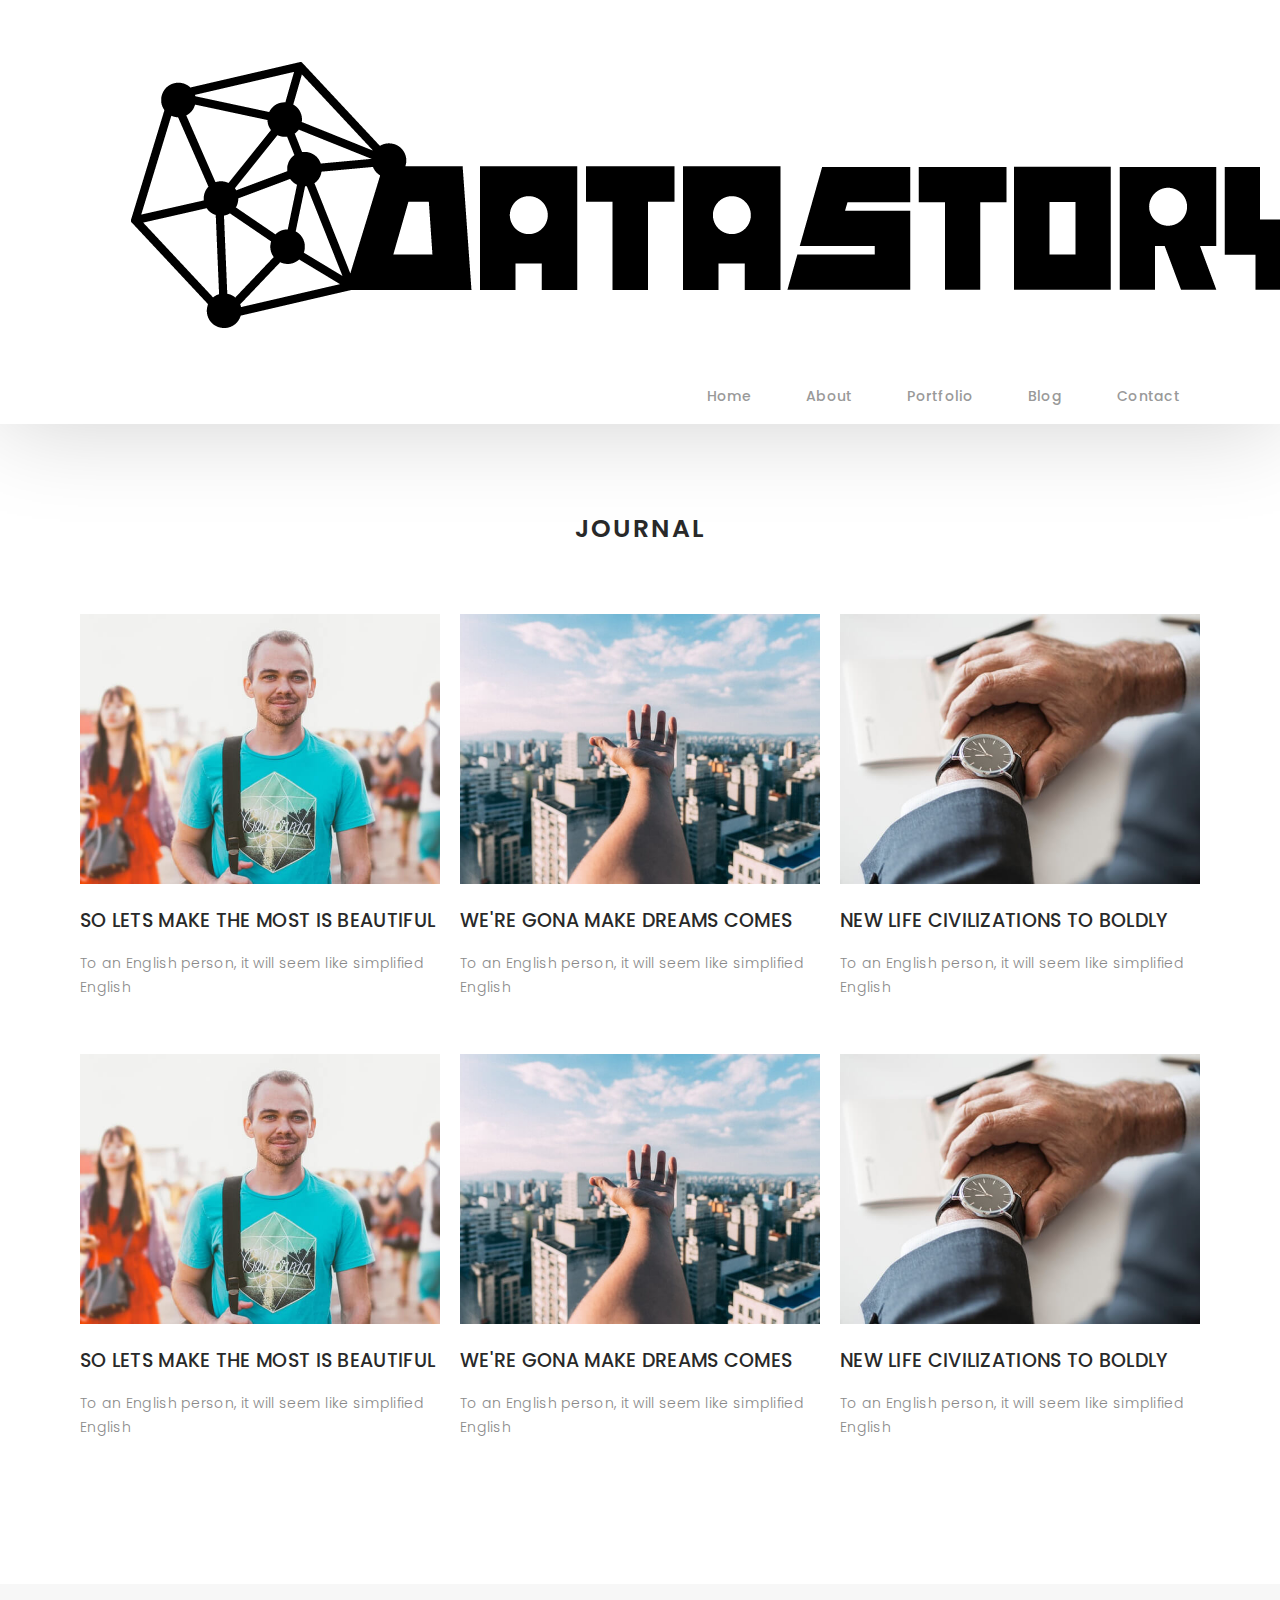
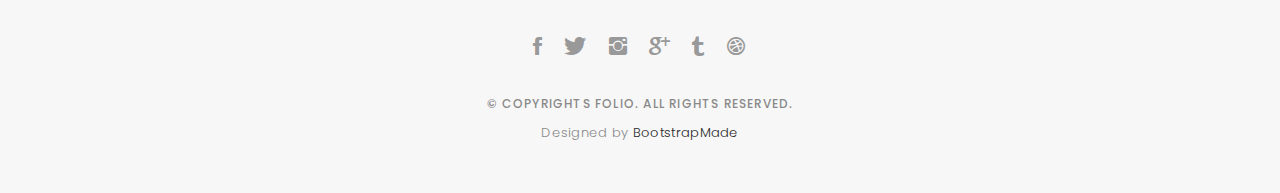
<file: blog-grid.html>
<!DOCTYPE html>
<html lang="en">

<head>
  <!-- meta -->
  <meta charset="utf-8">
  <meta content="width=device-width, initial-scale=1.0" name="viewport">

  <title>Folio - Blog Grid</title>
  <meta content="" name="keywords">
  <meta content="" name="description">

  <!-- Google Fonts -->
  <link href="https://fonts.googleapis.com/css?family=Poppins:300,300i,400,400i,500,500i,600,600i,700,700i|Playfair+Display:400,400i,700,700i,900,900i" rel="stylesheet">

  <!-- Bootstrap CSS File -->
  <link href="lib/bootstrap/css/bootstrap.min.css" rel="stylesheet">

  <!-- Libraries CSS Files -->
  <link href="lib/ionicons/css/ionicons.min.css" rel="stylesheet">
  <link href="lib/owlcarousel/assets/owl.carousel.min.css" rel="stylesheet">
  <link href="lib/magnific-popup/magnific-popup.css" rel="stylesheet">
  <link href="lib/hover/hover.min.css" rel="stylesheet">

  <!-- Blog Stylesheet File -->
  <link href="css/blog.css" rel="stylesheet">

  <!-- Main Stylesheet File -->
  <link href="css/style.css" rel="stylesheet">

  <!-- Responsive css -->
  <link href="css/responsive.css" rel="stylesheet">

  <!-- Favicon -->
  <link rel="shortcut icon" href="images/favicon.png">

  <!-- =======================================================
    Theme Name: Folio
    Theme URL: https://bootstrapmade.com/folio-bootstrap-portfolio-template/
    Author: BootstrapMade.com
    Author URL: https://bootstrapmade.com
  ======================================================= -->
</head>

<body>

  <!-- start section navbar -->
  <nav id="main-nav-subpage" class="subpage-nav">
    <div class="row">
      <div class="container">

        <div class="logo">
          <a href="index.html"><img src="images/logo.png" alt="logo"></a>
        </div>

        <div class="responsive"><i data-icon="m" class="ion-navicon-round"></i></div>

        <ul class="nav-menu list-unstyled">
          <li><a href="#homee" class="smoothScroll">Home</a></li>
          <li><a href="#about" class="smoothScroll">About</a></li>
          <li><a href="#portfolio" class="smoothScroll">Portfolio</a></li>
          <li><a href="#blog" class="smoothScroll">Blog</a></li>
          <li><a href="#contact" class="smoothScroll">Contact</a></li>
        </ul>

      </div>
    </div>
  </nav>
  <!-- End section navbar -->

  <!-- start section journal -->
  <div id="journal-blog" class="text-left  paddsections">

    <div class="container">
      <div class="section-title text-center">
        <h2>journal</h2>
      </div>
    </div>

    <div class="container">
      <div class="journal-block">
        <div class="row">

          <div class="col-lg-4 col-md-6">
            <div class="journal-info mb-30">

              <a href="blog-single.html"><img src="images/blog-post-1.jpg" class="img-responsive" alt="img"></a>

              <div class="journal-txt">

                <h4><a href="blog-single.html">SO LETS MAKE THE MOST IS BEAUTIFUL</a></h4>
                <p class="separator">To an English person, it will seem like simplified English
                </p>

              </div>

            </div>
          </div>

          <div class="col-lg-4 col-md-6">
            <div class="journal-info mb-30">

              <a href="blog-single.html"><img src="images/blog-post-2.jpg" class="img-responsive" alt="img"></a>

              <div class="journal-txt">

                <h4><a href="blog-single.html">WE'RE GONA MAKE DREAMS COMES</a></h4>
                <p class="separator">To an English person, it will seem like simplified English
                </p>

              </div>

            </div>
          </div>

          <div class="col-lg-4 col-md-6">
            <div class="journal-info mb-30">

              <a href="blog-single.html"><img src="images/blog-post-3.jpg" class="img-responsive" alt="img"></a>

              <div class="journal-txt">

                <h4><a href="blog-single.html">NEW LIFE CIVILIZATIONS TO BOLDLY</a></h4>
                <p class="separator">To an English person, it will seem like simplified English
                </p>

              </div>

            </div>
          </div>

          <div class="col-lg-4 col-md-6">
            <div class="journal-info mb-30">

              <a href="blog-single.html"><img src="images/blog-post-1.jpg" class="img-responsive" alt="img"></a>

              <div class="journal-txt">

                <h4><a href="blog-single.html">SO LETS MAKE THE MOST IS BEAUTIFUL</a></h4>
                <p class="separator">To an English person, it will seem like simplified English
                </p>

              </div>

            </div>
          </div>

          <div class="col-lg-4 col-md-6">
            <div class="journal-info mb-30">

              <a href="blog-single.html"><img src="images/blog-post-2.jpg" class="img-responsive" alt="img"></a>

              <div class="journal-txt">

                <h4><a href="blog-single.html">WE'RE GONA MAKE DREAMS COMES</a></h4>
                <p class="separator">To an English person, it will seem like simplified English
                </p>

              </div>

            </div>
          </div>

          <div class="col-lg-4 col-md-6">
            <div class="journal-info mb-30">

              <a href="blog-single.html"><img src="images/blog-post-3.jpg" class="img-responsive" alt="img"></a>

              <div class="journal-txt">

                <h4><a href="blog-single.html">NEW LIFE CIVILIZATIONS TO BOLDLY</a></h4>
                <p class="separator">To an English person, it will seem like simplified English
                </p>

              </div>

            </div>
          </div>

        </div>
      </div>
    </div>
  </div>
  <!-- End section journal -->


  <!-- start section footer -->
  <div id="footer" class="text-center">
    <div class="container">
      <div class="socials-media text-center">

        <ul class="list-unstyled">
          <li><a href="#"><i class="ion-social-facebook"></i></a></li>
          <li><a href="#"><i class="ion-social-twitter"></i></a></li>
          <li><a href="#"><i class="ion-social-instagram"></i></a></li>
          <li><a href="#"><i class="ion-social-googleplus"></i></a></li>
          <li><a href="#"><i class="ion-social-tumblr"></i></a></li>
          <li><a href="#"><i class="ion-social-dribbble"></i></a></li>
        </ul>

      </div>

      <p>&copy; Copyrights Folio. All rights reserved.</p>

      <div class="credits">
        <!--
          All the links in the footer should remain intact.
          You can delete the links only if you purchased the pro version.
          Licensing information: https://bootstrapmade.com/license/
          Purchase the pro version with working PHP/AJAX contact form: https://bootstrapmade.com/buy/?theme=Folio
        -->
        Designed by <a href="https://bootstrapmade.com/">BootstrapMade</a>
      </div>

    </div>
  </div>
  <!-- End section footer -->

  <!-- JavaScript Libraries -->
  <script src="lib/jquery/jquery.min.js"></script>
  <script src="lib/jquery/jquery-migrate.min.js"></script>
  <script src="lib/bootstrap/js/bootstrap.bundle.min.js"></script>
  <script src="lib/typed/typed.js"></script>
  <script src="lib/owlcarousel/owl.carousel.min.js"></script>
  <script src="lib/magnific-popup/magnific-popup.min.js"></script>
  <script src="lib/isotope/isotope.pkgd.min.js"></script>

  <!-- Contact Form JavaScript File -->
  <script src="contactform/contactform.js"></script>

  <!-- Template Main Javascript File -->
  <script src="js/main.js"></script>

</body>

</html>
</file>
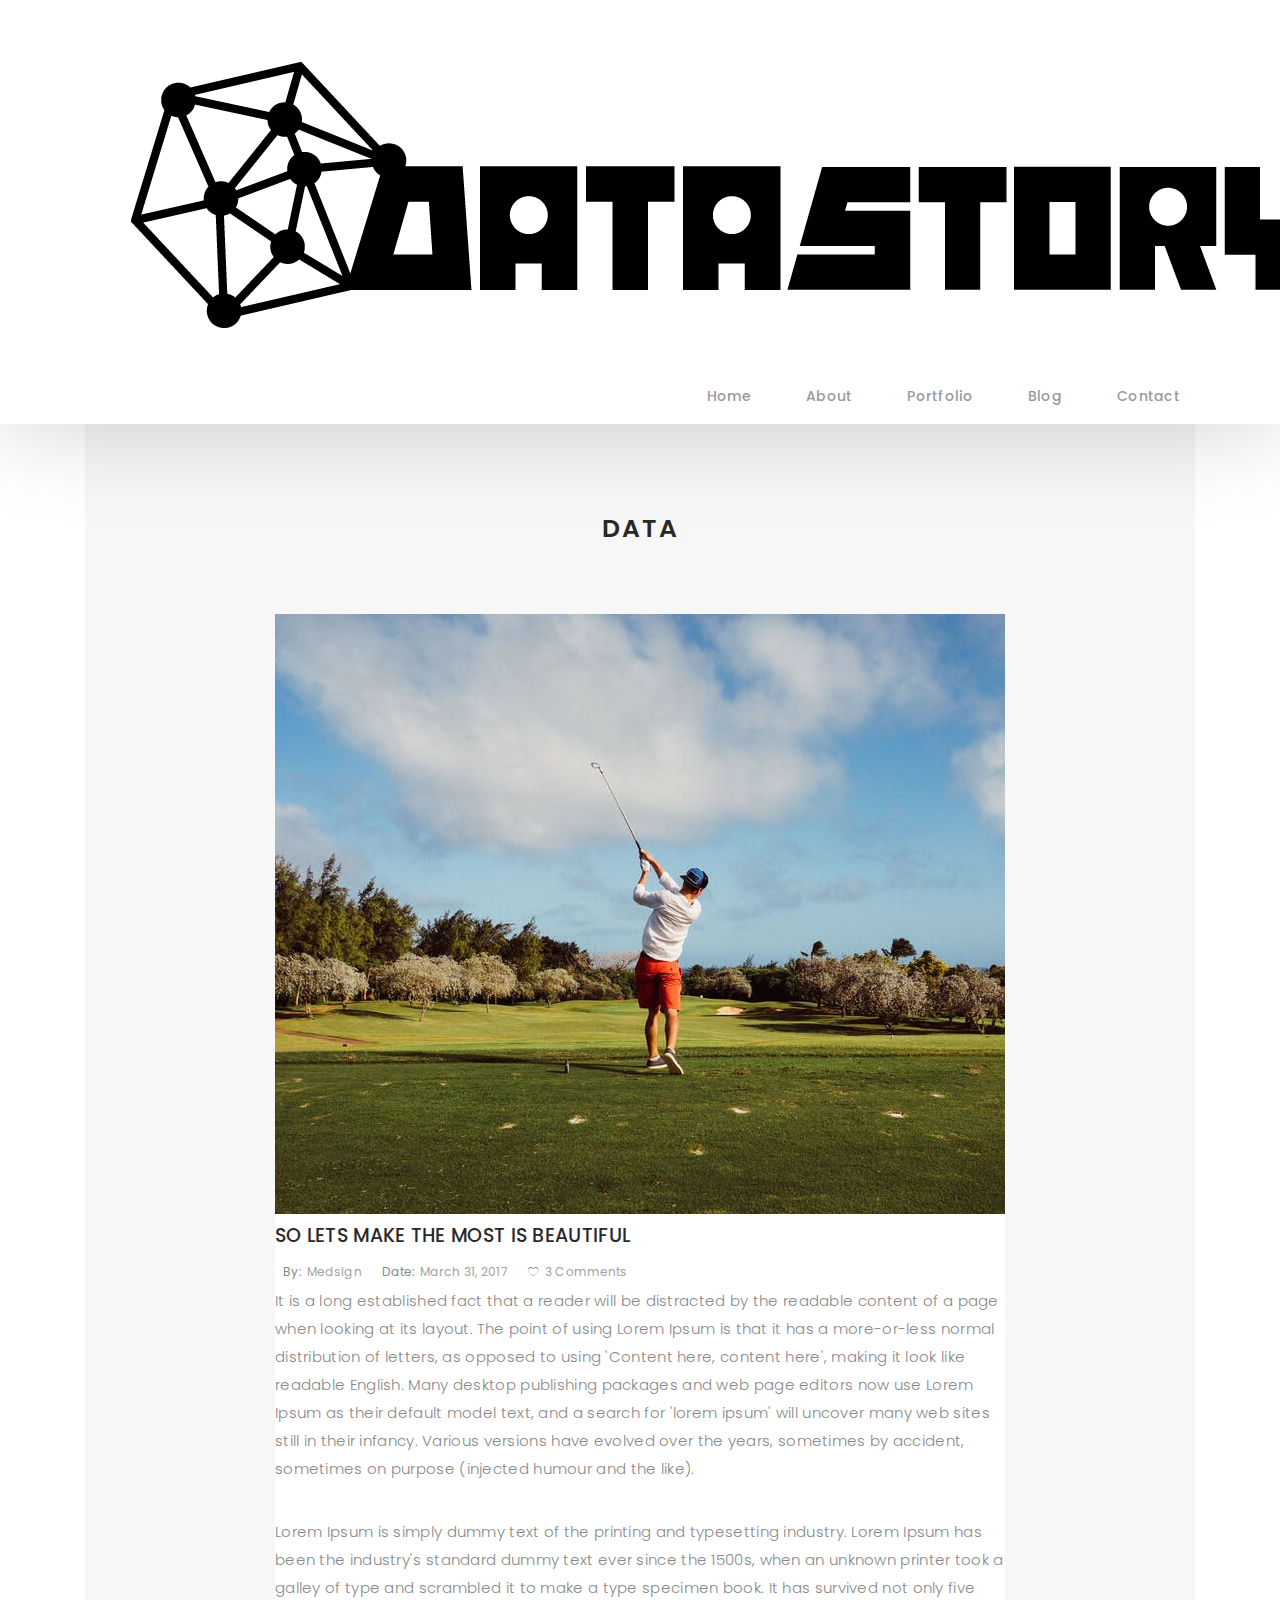
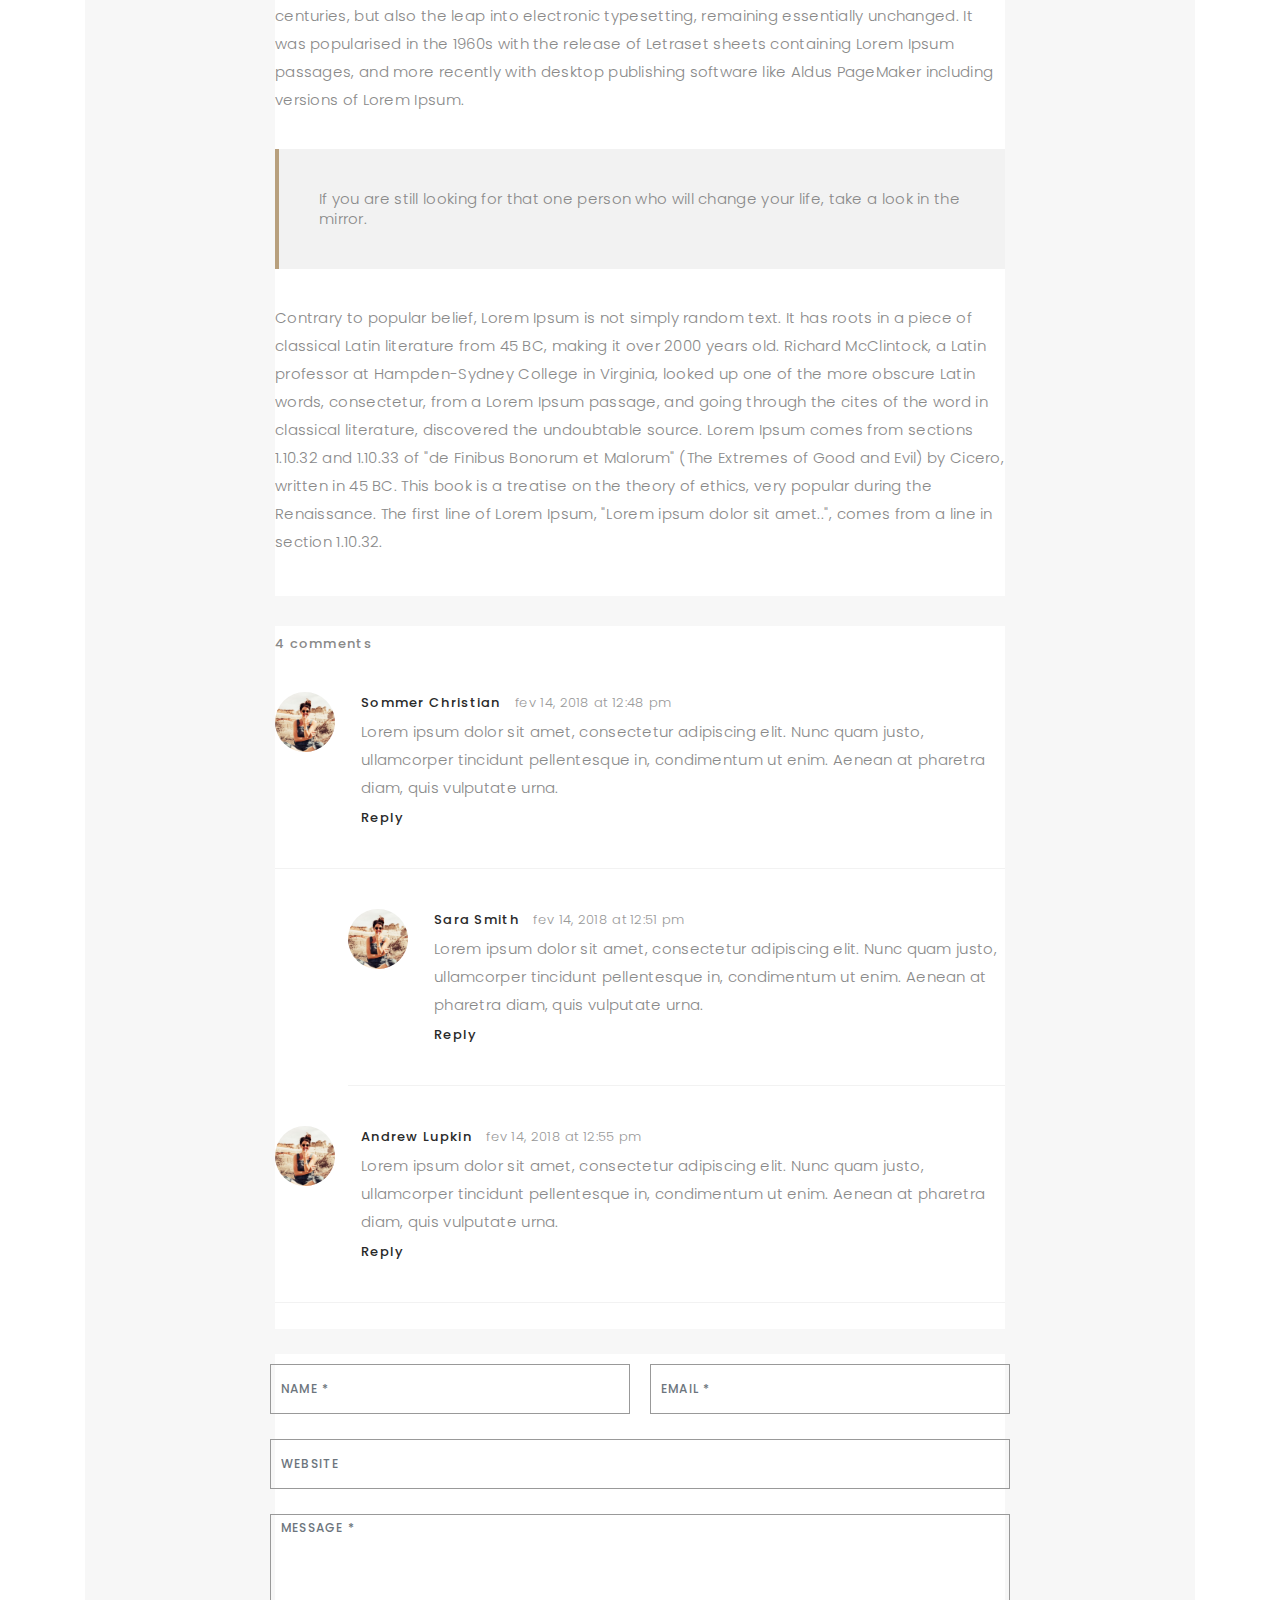
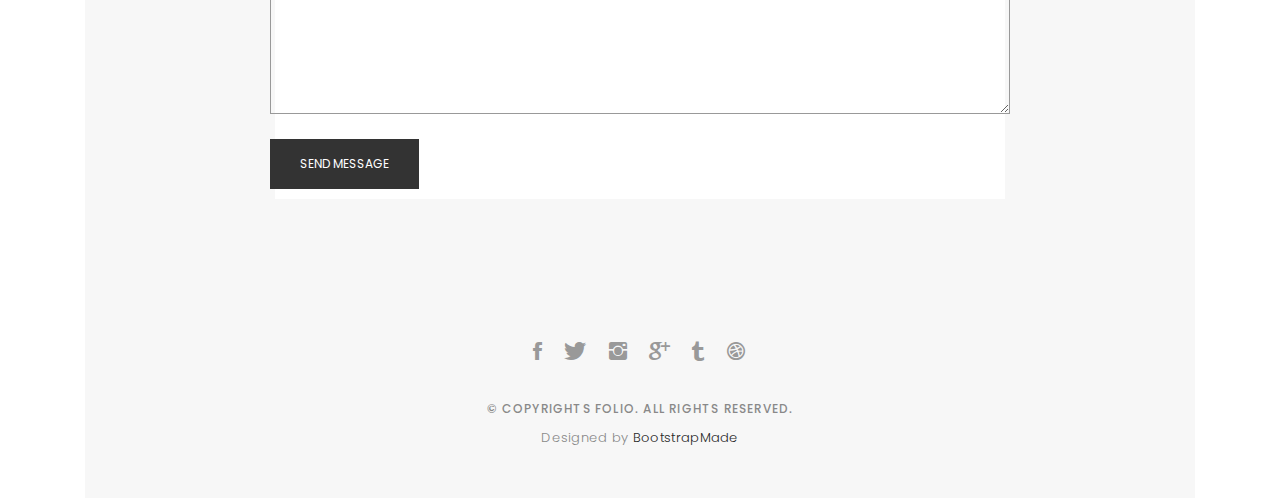
<file: blog-single.html>
<!DOCTYPE html>
<html lang="en">

<head>
  <!-- meta -->
  <meta charset="utf-8">
  <meta content="width=device-width, initial-scale=1.0" name="viewport">

  <title>Folio - Blog Singlee</title>
  <meta content="" name="keywords">
  <meta content="" name="description">

  <!-- Google Fonts -->
  <link
    href="https://fonts.googleapis.com/css?family=Poppins:300,300i,400,400i,500,500i,600,600i,700,700i|Playfair+Display:400,400i,700,700i,900,900i"
    rel="stylesheet">

  <!-- Bootstrap CSS File -->
  <link href="lib/bootstrap/css/bootstrap.min.css" rel="stylesheet">

  <!-- Libraries CSS Files -->
  <link href="lib/ionicons/css/ionicons.min.css" rel="stylesheet">
  <link href="lib/owlcarousel/assets/owl.carousel.min.css" rel="stylesheet">
  <link href="lib/magnific-popup/magnific-popup.css" rel="stylesheet">
  <link href="lib/hover/hover.min.css" rel="stylesheet">

  <!-- Blog Stylesheet File -->
  <link href="css/blog.css" rel="stylesheet">

  <!-- Main Stylesheet File -->
  <link href="css/style.css" rel="stylesheet">

  <!-- Responsive css -->
  <link href="css/responsive.css" rel="stylesheet">

  <!-- Favicon -->
  <link rel="shortcut icon" href="images/favicon.png">

  <!-- =======================================================
    Theme Name: Folio
    Theme URL: https://bootstrapmade.com/folio-bootstrap-portfolio-template/
    Author: BootstrapMade.com
    Author URL: https://bootstrapmade.com
  ======================================================= -->
</head>

<body>

  <!-- start section navbar -->
  <nav id="main-nav-subpage" class="subpage-nav">
    <div class="row">
      <div class="container">

        <div class="logo">
          <a href="index.html"><img src="images/logo.png" alt="logo"></a>
        </div>

        <div class="responsive"><i data-icon="m" class="ion-navicon-round"></i></div>

        <ul class="nav-menu list-unstyled">
          <li><a href="#homee" class="smoothScroll">Home</a></li>
          <li><a href="#about" class="smoothScroll">About</a></li>
          <li><a href="#portfolio" class="smoothScroll">Portfolio</a></li>
          <li><a href="#blog" class="smoothScroll">Blog</a></li>
          <li><a href="#contact" class="smoothScroll">Contact</a></li>
        </ul>
      </div>
    </div>
  </nav>
  <!-- End section navbar -->
  <!-- start section main content -->

  <div class="container">

    <div class="main-content paddsection">
      <div class="container">
        <div class="section-title text-center">
          <h2>Data</h2>
        </div>
        <div class="row justify-content-center">
          <div class="col-md-8 col-md-offset-2">
            <div class="row">
              <div class="container-main single-main">
                <div class="col-md-12">
                  <div class="block-main mb-30">
                    <img src="images/blog-post-big.jpg" class="img-responsive" alt="reviews2">
                    <div class="content-main single-post padDiv">
                      <div class="journal-txt">
                        <h4><a href="#">SO LETS MAKE THE MOST IS BEAUTIFUL</a></h4>
                      </div>
                      <div class="post-meta">
                        <ul class="list-unstyled mb-0">
                          <li class="author">by:<a href="#">medsign</a></li>
                          <li class="date">date:<a href="#">March 31, 2017</a></li>
                          <li class="commont"><i class="ion-ios-heart-outline"></i><a href="#">3 Comments</a></li>
                        </ul>
                      </div>
                      <p class="mb-30">It is a long established fact that a reader will be distracted by the readable
                        content of a page when looking at its layout. The point of using Lorem Ipsum is that it has a
                        more-or-less normal distribution of letters, as opposed to
                        using 'Content here, content here', making it look like readable English. Many desktop
                        publishing
                        packages and web page editors now use Lorem Ipsum as their default model text, and a search for
                        'lorem ipsum' will uncover many web
                        sites still in their infancy. Various versions have evolved over the years, sometimes by
                        accident,
                        sometimes on purpose (injected humour and the like).</p>
                      <p class="mb-30">Lorem Ipsum is simply dummy text of the printing and typesetting industry. Lorem
                        Ipsum has been the industry's standard dummy text ever since the 1500s, when an unknown printer
                        took a galley of type and scrambled it to make a type
                        specimen book. It has survived not only five centuries, but also the leap into electronic
                        typesetting, remaining essentially unchanged. It was popularised in the 1960s with the release
                        of
                        Letraset sheets containing Lorem Ipsum passages,
                        and more recently with desktop publishing software like Aldus PageMaker including versions of
                        Lorem Ipsum.</p>
                      <blockquote>If you are still looking for that one person who will change your life, take a look in
                        the mirror.</blockquote>
                      <p class="mb-30">Contrary to popular belief, Lorem Ipsum is not simply random text. It has roots
                        in
                        a piece of classical Latin literature from 45 BC, making it over 2000 years old. Richard
                        McClintock, a Latin professor at Hampden-Sydney College in
                        Virginia, looked up one of the more obscure Latin words, consectetur, from a Lorem Ipsum
                        passage,
                        and going through the cites of the word in classical literature, discovered the undoubtable
                        source. Lorem Ipsum comes from sections
                        1.10.32 and 1.10.33 of "de Finibus Bonorum et Malorum" (The Extremes of Good and Evil) by
                        Cicero,
                        written in 45 BC. This book is a treatise on the theory of ethics, very popular during the
                        Renaissance. The first line of Lorem Ipsum,
                        "Lorem ipsum dolor sit amet..", comes from a line in section 1.10.32.</p>
                    </div>
                  </div>
                </div>
                <div class="col-md-12">
                  <div class="comments text-left padDiv mb-30">
                    <div class="entry-comments">
                      <h6 class="mb-30">4 comments</h6>
                      <ul class="entry-comments-list list-unstyled">
                        <li>
                          <div class="entry-comments-item">
                            <img src="images/avatar.jpg" class="entry-comments-avatar" alt="">
                            <div class="entry-comments-body">
                              <span class="entry-comments-author">Sommer Christian</span>
                              <span><a href="#">fev 14, 2018 at 12:48 pm</a></span>
                              <p class="mb-10">Lorem ipsum dolor sit amet, consectetur adipiscing elit. Nunc quam justo,
                                ullamcorper tincidunt pellentesque in, condimentum ut enim. Aenean at pharetra diam,
                                quis
                                vulputate urna. </p>
                              <a class="rep" href="#">Reply</a>
                            </div>
                          </div>
                          <ul class="entry-comments-reply list-unstyled">
                            <li>
                              <div class="entry-comments-item">
                                <img src="images/avatar.jpg" class="entry-comments-avatar" alt="">
                                <div class="entry-comments-body">
                                  <span class="entry-comments-author">Sara Smith</span>
                                  <span><a href="#">fev 14, 2018 at 12:51 pm</a></span>
                                  <p class="mb-10">Lorem ipsum dolor sit amet, consectetur adipiscing elit. Nunc quam
                                    justo, ullamcorper tincidunt pellentesque in, condimentum ut enim. Aenean at
                                    pharetra
                                    diam, quis vulputate urna.</p>
                                  <a class="rep" href="#">Reply</a>
                                </div>
                              </div>
                            </li>
                          </ul>
                        </li>
                        <li>
                          <div class="entry-comments-item">
                            <img src="images/avatar.jpg" class="entry-comments-avatar" alt="">
                            <div class="entry-comments-body">
                              <span class="entry-comments-author">Andrew Lupkin</span>
                              <span><a href="#">fev 14, 2018 at 12:55 pm</a></span>
                              <p class="mb-10">Lorem ipsum dolor sit amet, consectetur adipiscing elit. Nunc quam justo,
                                ullamcorper tincidunt pellentesque in, condimentum ut enim. Aenean at pharetra diam,
                                quis
                                vulputate urna. </p>
                              <a class="rep" href="#">Reply</a>
                            </div>
                          </div>
                        </li>
                      </ul>
                    </div>
                  </div>
                </div>
                <div class="col-lg-12">
                  <div class="cmt padDiv">
                    <form id="comment-form" method="post" action="" role="form">
                      <div class="row">
                        <div class="col-lg-6">
                          <div class="form-group">
                            <input id="form_name" type="text" name="name" class="form-control" placeholder="Name *"
                              required="required">
                          </div>
                        </div>
                        <div class="col-lg-6">
                          <div class="form-group">
                            <input id="form_email" type="email" name="email" class="form-control" placeholder="email *"
                              required="required">
                          </div>
                        </div>
                        <div class="col-md-12">
                          <div class="form-group">
                            <input id="form_name" type="text" name="website" class="form-control" placeholder="Website">
                          </div>
                        </div>
                        <div class="col-lg-12">
                          <div class="form-group">
                            <textarea id="form_message" name="message" class="form-control" placeholder="Message *"
                              style="height: 200px;" required="required"></textarea>
                          </div>
                        </div>
                        <div class="col-lg-12">
                          <input type="submit" class="btn btn-defeault btn-send" value="Send message">
                        </div>
                      </div>
                    </form>
                  </div>
                </div>
              </div>
            </div>
          </div>
        </div>
      </div>
    </div>
    <!--  </div> -->
    <!-- start section main content -->

    <!-- start section footer -->
    <div id="footer" class="text-center">
      <div class="container">
        <div class="socials-media text-center">

          <ul class="list-unstyled">
            <li><a href="#"><i class="ion-social-facebook"></i></a></li>
            <li><a href="#"><i class="ion-social-twitter"></i></a></li>
            <li><a href="#"><i class="ion-social-instagram"></i></a></li>
            <li><a href="#"><i class="ion-social-googleplus"></i></a></li>
            <li><a href="#"><i class="ion-social-tumblr"></i></a></li>
            <li><a href="#"><i class="ion-social-dribbble"></i></a></li>
          </ul>

        </div>

        <p>&copy; Copyrights Folio. All rights reserved.</p>

        <div class="credits">
          <!--
          All the links in the footer should remain intact.
          You can delete the links only if you purchased the pro version.
          Licensing information: https://bootstrapmade.com/license/
          Purchase the pro version with working PHP/AJAX contact form: https://bootstrapmade.com/buy/?theme=Folio
        -->
          Designed by <a href="https://bootstrapmade.com/">BootstrapMade</a>
        </div>

      </div>
    </div>
    <!-- End section footer -->

    <!-- JavaScript Libraries -->
    <script src="lib/jquery/jquery.min.js"></script>
    <script src="lib/jquery/jquery-migrate.min.js"></script>
    <script src="lib/bootstrap/js/bootstrap.bundle.min.js"></script>
    <script src="lib/typed/typed.js"></script>
    <script src="lib/owlcarousel/owl.carousel.min.js"></script>
    <script src="lib/magnific-popup/magnific-popup.min.js"></script>
    <script src="lib/isotope/isotope.pkgd.min.js"></script>

    <!-- Contact Form JavaScript File -->
    <script src="contactform/contactform.js"></script>

    <!-- Template Main Javascript File -->
    <script src="js/main.js"></script>

</body>

</html>
</file>
<file: css/responsive.css>
/** Width between 1200x to 0
 *  ~~~~~~~~~~~~~~~~~~~~~~~~~~~~~~~~~~~~
 */

@media (min-width: 1200px) {

}

/** Width between 992px to 1199px
 *  ~~~~~~~~~~~~~~~~~~~~~~~~~~~~~~~~~~~~
 */

@media (min-width: 992px) and (max-width: 1199px) {
  
}

/** Width between 768px to 991px
 *  ~~~~~~~~~~~~~~~~~~~~~~~~~~~~~~~~~~~~
 */

@media (min-width: 768px) and (max-width: 991px) {
  /* Navbar */
  nav {
    padding: 10px 15px;
  }
  .nav-menu {
    margin-top: 40px;
    display: none;
    float: none;
    width: 100%;
  }
  .nav-menu li {
    float: none;
    width: 100%;
    text-align: center;
    border-top: 1px solid #f7f7f7;
    line-height: 45px;
    margin-left: 0;
    padding-top: 10px;
    padding-bottom: 10px;
  }
  .responsive {
    float: right;
    padding-top: 15px;
    display: block;
  }
  /* About */
  .head-info .header-content .cmaster h1 {
    font-size: 32px;
  }
  #about .div-img-bg {
    padding: 0;
  }
  #about .div-img-bg .about-img img {
    margin-top: 0%;
    margin-left: calc(0% - 0px);
  }
  #about .about-descr .p-heading {
    font-size: 20px;
  }
  #about .about-descr .separator {
    max-width: 100%;
    margin-bottom: 0;
  }
  /* portfolio */
  #portfolio .portfolio-list .nav li {
    float: none;
    margin: 20px;
    display: inline-block;
  }
  /* journal */
  #journal .journal-block .journal-info {
    margin-bottom: 30px;
  }
  /* Contact */
  .contact-contact {
    margin-bottom: 30px;
  }
  /* Footer */
  #footer .socials-media ul li {
    margin-right: 0;
    margin-left: 0;
    float: none;
    display: inline-block;
  }
}

/** Width between 767px to 0
 *  ~~~~~~~~~~~~~~~~~~~~~~~~~~~~~~~~~~~~
 */

@media (max-width: 767px) {
  /* Navbar */
  nav {
    padding: 20px 15px;
  }
  .nav-menu {
    margin-top: 40px;
    display: none;
    float: none;
    width: 100%;
  }
  .nav-menu li {
    float: none;
    width: 100%;
    text-align: center;
    border-top: 1px solid #f7f7f7;
    line-height: 45px;
    margin-left: 0;
    padding-top: 10px;
    padding-bottom: 10px;
  }
  .responsive {
    float: right;
    padding-top: 15px;
    display: block;
  }
  /* About */
  .head-info .header-content h1 {
    font-size: 32px;
  }
  #about .div-img-bg {
    padding: 0;
  }
  #about .div-img-bg .about-img img {
    margin-top: 0%;
    margin-left: calc(0% - 0px);
  }
  #about .about-descr .p-heading {
    font-size: 20px;
  }
  #about .about-descr .separator {
    max-width: 100%;
    margin-bottom: 0;
  }
  /* portfolio */
  #portfolio .portfolio-list .nav li {
    float: none;
    margin: 20px;
    display: inline-block;
  }
  /* journal */
  #journal .journal-block .journal-info {
    margin-bottom: 30px;
  }
  /* Contact */
  .contact-contact {
    margin-bottom: 30px;
  }
  /* Footer */
  #footer .socials-media ul li {
    margin-right: 0;
    margin-left: 0;
    float: none;
    display: inline-block;
  }
}

/** Width between 600px to 0
 *  ~~~~~~~~~~~~~~~~~~~~~~~~~~~~~~~~~~~~
 */

@media (max-width: 600px) {
  /* Navbar */
  nav {
    padding: 20px 15px;
  }
  .nav-menu {
    margin-top: 40px;
    display: none;
    float: none;
    width: 100%;
  }
  .nav-menu li {
    float: none;
    width: 100%;
    text-align: center;
    border-top: 1px solid #f7f7f7;
    line-height: 45px;
    margin-left: 0;
    padding-top: 10px;
    padding-bottom: 10px;
  }
  .responsive {
    float: right;
    padding-top: 15px;
    display: block;
  }
  /* About */
  .head-info .header-content h1 {
    font-size: 32px;
  }
  #about .div-img-bg {
    padding: 0;
  }
  #about .div-img-bg .about-img img {
    margin-top: 0%;
    margin-left: calc(0% - 0px);
  }
  #about .about-descr .p-heading {
    font-size: 20px;
  }
  #about .about-descr .separator {
    max-width: 100%;
    margin-bottom: 0;
  }
  /* portfolio */
  #portfolio .portfolio-list .nav li {
    float: none;
    margin: 10px;
    display: inline-block;
  }
  /* journal */
  #journal .journal-block .journal-info {
    margin-bottom: 30px;
  }
  /* Contact */
  .contact-contact {
    margin-bottom: 30px;
  }
  /* Footer */
  #footer .socials-media ul li {
    margin-right: 0;
    margin-left: 0;
    float: none;
    display: inline-block;
  }
}

/** Width between 480px to 0
 *  ~~~~~~~~~~~~~~~~~~~~~~~~~~~~~~~~~~~~
 */

@media (max-width: 480px) {
  /* Navbar */
  nav {
    padding: 20px 15px;
  }
  .nav-menu {
    margin-top: 40px;
    display: none;
    float: none;
    width: 100%;
  }
  .nav-menu li {
    float: none;
    width: 100%;
    text-align: center;
    border-top: 1px solid #f7f7f7;
    line-height: 45px;
    margin-left: 0;
    padding-top: 10px;
    padding-bottom: 10px;
  }
  .responsive {
    float: right;
    padding-top: 15px;
    display: block;
  }
  /* About */
  .head-info .header-content h1 {
    font-size: 32px;
  }
  #about .div-img-bg {
    padding: 0;
  }
  #about .div-img-bg .about-img img {
    margin-top: 0%;
    margin-left: calc(0% - 0px);
  }
  #about .about-descr .p-heading {
    font-size: 20px;
  }
  #about .about-descr .separator {
    max-width: 100%;
    margin-bottom: 0;
  }
  /* portfolio */
  #portfolio .portfolio-list .nav li {
    float: none;
    margin: 10px;
  }
  /* journal */
  #journal .journal-block .journal-info {
    margin-bottom: 30px;
  }
  /* Contact */
  .contact-contact {
    margin-bottom: 30px;
  }
  /* Footer */
  #footer .socials-media ul li {
    margin-right: 0;
    margin-left: 0;
    float: none;
    display: inline-block;
  }
}

/** Width between 320px to 0
 *  ~~~~~~~~~~~~~~~~~~~~~~~~~~~~~~~~~~~~
 */

@media (max-width: 320px) {
  /* Navbar */
  nav {
    padding: 20px 15px;
  }
  .nav-menu {
    margin-top: 40px;
    display: none;
    float: none;
    width: 100%;
  }
  .nav-menu li {
    float: none;
    width: 100%;
    text-align: center;
    border-top: 1px solid #f7f7f7;
    line-height: 45px;
    margin-left: 0;
    padding-top: 10px;
    padding-bottom: 10px;
  }
  .responsive {
    float: right;
    padding-top: 15px;
    display: block;
  }
  /* About */
  .head-info .header-content h1 {
    font-size: 32px;
  }
  #about .div-img-bg {
    padding: 0;
  }
  #about .div-img-bg .about-img img {
    margin-top: 0%;
    margin-left: calc(0% - 0px);
  }
  #about .about-descr .p-heading {
    font-size: 20px;
  }
  #about .about-descr .separator {
    max-width: 100%;
    margin-bottom: 0;
  }
  /* portfolio */
  #portfolio .portfolio-list .nav li {
    float: none;
    margin: 20px;
  }
  /* journal */
  #journal .journal-block .journal-info {
    margin-bottom: 30px;
  }
  /* Contact */
  .contact-contact {
    margin-bottom: 30px;
  }
  /* Footer */
  #footer .socials-media ul li {
    margin-right: 0;
    margin-left: 0;
    float: none;
    display: inline-block;
  }
  /* Single page */
  .entry-comments-body span {
    display: inline-block;
    margin-right: 0;
  }
}
</file>
<file: css/blog.css>
/*-----------------------------------------------------------------------------------*/

/*  -  Navbar fixd page
/*-----------------------------------------------------------------------------------*/

.subpage-nav {
  display: block !important;
  position: relative;
}

/*-----------------------------------------------------------------------------------*/

/*  /* Single page */

/*-----------------------------------------------------------------------------------*/

/* main content */

.main-content {
  background: #f7f7f7;
}

.main-content .container-main {
  display: inline-block;
  width: 100%;
}

.main-content .container-main .block-main {
  margin-bottom: 30px;
  overflow: hidden;
}

.container-main .block-main .content-main {
  background: #fff none repeat scroll 0 0;
  display: inline-block;
  width: 100%;
}

.journal-txt h4 a {
  display: block;
  font-size: 19px;
  line-height: 24px;
  margin: 0 0 13px 0;
  font-weight: 500;
  color: #292929;
  -moz-transition: all 0.5s ease-in-out 0s;
  -ms-transition: all 0.5s ease-in-out 0s;
  -o-transition: all 0.5s ease-in-out 0s;
  -webkit-transition: all 0.5s ease-in-out 0s;
  transition: all 0.5s ease-in-out 0s;
}

.journal-txt h4 a:hover {
  color: #b8a07e;
  -moz-transition: all 0.5s ease-in-out 0s;
  -ms-transition: all 0.5s ease-in-out 0s;
  -o-transition: all 0.5s ease-in-out 0s;
  -webkit-transition: all 0.5s ease-in-out 0s;
  transition: all 0.5s ease-in-out 0s;
}

.post-meta ul li {
  font-size: 12px;
  font-weight: normal;
  margin-left: 8px;
  margin-right: 8px;
  text-transform: capitalize;
  display: inline-block;
  float: none;
}

.content-main .post-meta a {
  color: #a2a2a2;
  margin-left: 5px;
}

/* Commonts */

.comments {
  background: #fff;
}

.entry-comments h6 {
  margin-right: 10px;
  font-size: 13px;
  letter-spacing: 0.1em;
  font-weight: 500;
}

.entry-comments-item {
  margin-top: 40px;
  padding-bottom: 40px;
  border-bottom: 1px solid #f2f2f2;
}

.entry-comments-avatar {
  position: absolute;
  display: block;
  border-radius: 50%;
  width: 60px;
  height: 60px;
}

.entry-comments-body {
  padding-left: 86px;
}

.entry-comments-author {
  margin-right: 10px;
  font-size: 13px;
  color: #292929;
  letter-spacing: 0.1em;
  font-weight: 500;
}

.rep {
  font-size: 13px;
  color: #292929;
  letter-spacing: 0.1em;
  font-weight: 500;
  text-transform: capitalize;
}

.entry-comments span a {
  font-size: 13px;
  color: #999;
}

.entry-comments-reply {
  padding-left: 10%;
}

/* Commonts form */

.cmt {
  background: #fff;
}

blockquote {
  padding: 40px;
  background-color: #f2f2f2;
  margin: 30px 0;
  border: none;
  border-left: 4px solid #b8a07e;
}
</file>
<file: css/style.css>
/*
  Theme Name: Folio
  Theme URL: https://bootstrapmade.com/folio-bootstrap-portfolio-template/
  Author: BootstrapMade.com
  Author URL: https://bootstrapmade.com
*/

/*  General Styling
/*-----------------------------------------------------------------------------------*/

body {
  background: #ffffff;
  color: #898989;
  font-family: 'Poppins', helvetica;
  font-size: 15px;
  font-weight: 300;
  line-height: 20px;
  letter-spacing: 0.02em;
  overflow-x: hidden;
  margin: 0 auto;
  padding: 0;
  -moz-box-sizing: border-box;
  -ms-box-sizing: border-box;
  -o-box-sizing: border-box;
  -webkit-box-sizing: border-box;
  box-sizing: border-box;
}

h1, h2, h3, h4, h5, h6 {
  margin: 0;
}

h2 {
  color: #292929;
  font-weight: 600;
}

h4 {
  color: #292929;
  font-size: 18px;
  font-weight: 600;
}

a {
  color: #292929;
  text-decoration: none !important;
  -moz-transition: all 0.5s ease-in-out 0s;
  -ms-transition: all 0.5s ease-in-out 0s;
  -o-transition: all 0.5s ease-in-out 0s;
  -webkit-transition: all 0.5s ease-in-out 0s;
  transition: all 0.5s ease-in-out 0s;
}

a:hover {
  -moz-transition: all 0.5s ease-in-out 0s;
  -ms-transition: all 0.5s ease-in-out 0s;
  -o-transition: all 0.5s ease-in-out 0s;
  -webkit-transition: all 0.5s ease-in-out 0s;
  transition: all 0.5s ease-in-out 0s;
}

a:hover, a:focus {
  color: #b8a07e;
  text-decoration: underline;
}

nav ul li a {
  padding: 2px 0 0 0;
  position: relative;
  display: block;
  font-size: 12px;
  color: #999999;
  letter-spacing: 0.1em;
  font-weight: 500;
  line-height: 14px;
  text-transform: uppercase;
  -moz-transition: all 0.5s ease-in-out 0s;
  -ms-transition: all 0.5s ease-in-out 0s;
  -o-transition: all 0.5s ease-in-out 0s;
  -webkit-transition: all 0.5s ease-in-out 0s;
  transition: all 0.5s ease-in-out 0s;
}

p {
  margin: 0 0;
  padding: 5px 0px;
  font-size: 15px;
  /* color: #999999; */
  line-height: 28px;
}

::-moz-selection {
  background: #b8a07e;
  color: #fff;
}

::selection {
  background: #b8a07e;
  color: #fff;
}

.btn {
  background: #333;
  border: medium none;
  border-radius: 0;
  color: #fff;
  font-size: 12px;
  height: 50px;
  line-height: 50px;
  padding: 0 30px;
  text-transform: uppercase;
}

.btn:hover, .btn:focus {
  color: #fff;
}

.padDiv {
  padding: 10px 0px;
}

.section-title {
  margin-bottom: 70px;
}

.section-title h2 {
  font-size: 25px;
  letter-spacing: 2px;
  text-transform: uppercase;
}

.form-control {
  background-color: transparent;
  border: 1px solid #999;
  border-radius: 0;
  color: #999999;
  font-size: 12px;
  font-weight: 500;
  height: 50px;
  letter-spacing: 0.1em;
  padding-left: 10px;
  margin: 0 0 25px 0;
  line-height: 14px;
  text-transform: uppercase;
}

.form-control:focus {
  box-shadow: none;
  outline: 0 none;
}

.paddsection {
  padding-top: 90px;
  padding-bottom: 90px;
}

.paddsections {
  padding-top: 90px;
  padding-bottom: 90px !important;
}

.hvr-shutter-in-horizontal::before {
  background: #333;
}

.hvr-shutter-in-horizontal:hover {
  background: #b8a07e;
}

.mb-30 {
  margin-bottom: 25px;
}

/*-----------------------------------------------------------------------------------*/
/*  Navbar Top
/*-----------------------------------------------------------------------------------*/

nav {
  position: fixed;
  background: #fff;
  z-index: 1000;
  width: 100%;
  padding: 20px;
  display: none;
  -webkit-box-shadow: 0px 2px 92px 0px rgba(0, 0, 0, 0.18);
  -moz-box-shadow: 0px 2px 92px 0px rgba(0, 0, 0, 0.18);
  box-shadow: 0px 2px 92px 0px rgba(0, 0, 0, 0.18);
}

.nav-menu {
  float: right;
  line-height: 32px;
  margin-bottom: 0;
  padding-top: 16px;
}

nav ul li {
  float: left;
  margin-right: 15px;
  font-family: 'Poppins', sans-serif;
  font-size: 14px;
  margin-left: 40px;
}

nav ul li a {
  padding: 2px 0 0 0;
  position: relative;
  display: block;
  font-size: 14px;
  color: #999999;
  font-family: 'Poppins', helvetica;
  font-weight: 500;
  line-height: 16px;
  text-transform: uppercase;
  letter-spacing: 0.02em;
  text-transform: capitalize;
}

.logo {
  float: left;
}

.logo img {
  width: auto;
  height: 100%;
}

.responsive {
  display: none;
  font-size: 23px;
}

.active {
  color: #afafaf;
}

/*----------------------------------------------------------------------------------*/
/*  Header
/*-----------------------------------------------------------------------------------*/

#header {
  background: url("../images/home-bg.jpg") repeat scroll center center / cover;
  height: 100vh;
  width: 100%;
}


#header .header-content {
  height: 100vh;
  text-align: left;
  width: 100%;
  display: flex;
  justify-content: center;
  flex-direction: column;
}

.header-content h1 {
  font-size: 40px;
  font-weight: 700;
  margin-bottom: 10px;
  text-transform: uppercase;
  color: #fff;
}

.header-content p {
  font-size: 13px;
  letter-spacing: 5px;
  margin-top: 0;
  margin-bottom: 30px;
  text-transform: capitalize;
  color: #fff;
  font-weight: 500;
}

.header-content .list-social li {
  float: left;
  margin-right: 20px;
}

.header-content .list-social li i {
  color: #fff;
  font-size: 15px;
}

/*-----------------------------------------------------------------------------------*/
/*  Aout-us
/*-----------------------------------------------------------------------------------*/

#about {
  width: 100%;
  height: auto;
  background: #f7f7f7;
  padding-top: 190px;
}



#about .div-img-bg .about-img img {
  width: 100%;
  box-shadow: 0px 0px 85px 0px rgba(0, 0, 0, 0.14);
  margin-top: -60px;
  margin-left: 40px;
  height: 400px;
  object-fit: cover;
}

#about .about-descr .p-heading {
  font-family: 'Playfair Display', serif;
  font-size: 28px;
  text-align: left;
}

#about .about-descr .separator {
  max-width: 80%;
  margin-bottom: 0;
  text-align: left;
  font-size: 14px;
}

/*-----------------------------------------------------------------------------------*/
/*   Services
/*-----------------------------------------------------------------------------------*/

#services {
  background: #f7f7f7;
  position: relative;
  padding-bottom: 80px;
}

.owl-item {
  float: left;
}
.services-block span {
  margin: 10px 0;
  position: relative;
  font-size: 13px;
  color: #292929;
  letter-spacing: 0.1em;
  font-weight: 500;
  text-transform: uppercase;
  display: block;
}

.services-block .separator {
  margin: 0;
  font-size: 13px;
  line-height: 22px;
}

.services-block i {
  font-size: 44px;
  color: #b8a07e;
  line-height: 44px;
}


.services-carousel  .owl-stage-outer {
  overflow: hidden;
}

.services-carousel .owl-dots {
  margin-top: 5px;
  text-align: center;
}

.services-carousel .owl-dot {
  display: inline-block;
  margin: 0 5px;
  width: 12px !important;
  height: 12px !important;
  border-radius: 50%;
  border: 0;
  padding: 0 !important;
  background-color: #ddd;
  cursor: pointer;
}

.services-carousel .owl-dot.active {
  background-color: #b8a07e;
}

.owl-nav {
  display: none;
}


/*-----------------------------------------------------------------------------------*/
/*  Portfolio
/*-----------------------------------------------------------------------------------*/

#portfolio {
  position: relative;
  padding-bottom: 50px;
}

#portfolio .portfolio-list {
  margin-bottom: 50px;
}

#portfolio .portfolio-list .nav {
  display: inline-block;
  margin: 0;
}

#portfolio .portfolio-list .nav li {
  margin: 0 40px 0 0;
  float: left;
  font-size: 14px;
  color: #999999;
  line-height: 16px;
  cursor: pointer;
  font-family: 'Poppins', helvetica;
  font-weight: 500;
  letter-spacing: 0.02em;
  text-transform: capitalize;
  -moz-transition: all 0.5s ease-in-out 0s;
  -ms-transition: all 0.5s ease-in-out 0s;
  -o-transition: all 0.5s ease-in-out 0s;
  -webkit-transition: all 0.5s ease-in-out 0s;
  transition: all 0.5s ease-in-out 0s;
}

#portfolio .portfolio-list .nav li:hover, #portfolio .portfolio-list .nav li.filter-active  {
  color: #b8a07e;
  -moz-transition: all 0.5s ease-in-out 0s;
  -ms-transition: all 0.5s ease-in-out 0s;
  -o-transition: all 0.5s ease-in-out 0s;
  -webkit-transition: all 0.5s ease-in-out 0s;
  transition: all 0.5s ease-in-out 0s;
}

/* #portfolio .portfolio-container {
  display: inline-block;
  margin-bottom: 50px;
  width: 100%;
} */

/* .portfolio-thumbnail {
  margin-bottom: 30px;
  overflow: hidden;
  min-height: 260px;
}

.portfolio-thumbnail img {
  max-width: 100%;
} */

/*-----------------------------------------------------------------------------------*/
/*  Journal
/*-----------------------------------------------------------------------------------*/

#journal,  #journal-blog {
  height: auto;
  width: 100%;
  background: #f7f7f7;
  padding-bottom: 60px;
  position: relative;
}

#journal-blog {
  background: #fff;
  padding-bottom: 30px;
}

#journal .journal-block {
  display: inline-block;
  height: auto;
  width: 100%;
}

#journal .journal-block .journal-info {
  position: relative;
}

.journal-block .journal-info img {
  max-width: 100%;
}

.journal-block .journal-info .journal-txt {
  padding: 25px 0px;
  position: relative;
}

.journal-block .journal-info .journal-txt h4 a {
  display: block;
  font-size: 19px;
  line-height: 24px;
  margin: 0 0 13px 0;
  font-weight: 500;
  color: #292929;
  -moz-transition: all 0.5s ease-in-out 0s;
  -ms-transition: all 0.5s ease-in-out 0s;
  -o-transition: all 0.5s ease-in-out 0s;
  -webkit-transition: all 0.5s ease-in-out 0s;
  transition: all 0.5s ease-in-out 0s;
}

.journal-block .journal-info .journal-txt h4 a:hover {
  color: #b8a07e;
  -moz-transition: all 0.5s ease-in-out 0s;
  -ms-transition: all 0.5s ease-in-out 0s;
  -o-transition: all 0.5s ease-in-out 0s;
  -webkit-transition: all 0.5s ease-in-out 0s;
  transition: all 0.5s ease-in-out 0s;
}

.journal-block .journal-info .journal-txt p {
  margin: 0;
  font-size: 14px;
  line-height: 24px;
}

/*-----------------------------------------------------------------------------------*/
/*  Contact
/*-----------------------------------------------------------------------------------*/

#contact {
  height: auto;
  width: 100%;
}

.contact-details {
  list-style: none;
  margin: 0;
  padding: 0;
}

.contact-details li {
  padding-bottom: 10px;
}

#contact input, #contact textarea {
  width: 100%;
}


#contact  #sendmessage {
  color: #18d26e;
  border: 1px solid #18d26e;
  display: none;
  text-align: center;
  padding: 15px;
  font-weight: 600;
  margin: 15px;
}

#contact  #errormessage {
  color: red;
  display: none;
  border: 1px solid red;
  text-align: center;
  padding: 15px;
  font-weight: 600;
  margin: 15px;
}

#contact #sendmessage.show, #contact #errormessage.show, #contact .show {
  display: block;
}

#contact .validation {
  color: red;
  display: none;
  margin: 0 0 20px;
  font-weight: 400;
  font-size: 13px;
}

/*-----------------------------------------------------------------------------------*/
/*  Footer
/*-----------------------------------------------------------------------------------*/

#footer {
  background: #f7f7f7;
  padding-top: 50px;
  padding-bottom: 50px;
}

#footer .socials-media {
  width: 100%;
}

#footer .socials-media ul {
  display: inline-block;
  float: none;
  margin: 0 0 20px 0;
}

#footer .socials-media ul li {
  float: left;
  margin-left: 10px;
  margin-right: 10px;
}

#footer .socials-media ul li a {
  font-size: 24px;
  color: #999;
  letter-spacing: 0.1em;
  font-weight: 500;
  background: transparent;
  text-transform: uppercase;
  -moz-transition: all 0.5s ease-in-out 0s;
  -ms-transition: all 0.5s ease-in-out 0s;
  -o-transition: all 0.5s ease-in-out 0s;
  -webkit-transition: all 0.5s ease-in-out 0s;
  transition: all 0.5s ease-in-out 0s;
}

#footer .socials-media ul li a:hover {
  color: #b8a07e;
  -moz-transition: all 0.5s ease-in-out 0s;
  -ms-transition: all 0.5s ease-in-out 0s;
  -o-transition: all 0.5s ease-in-out 0s;
  -webkit-transition: all 0.5s ease-in-out 0s;
  transition: all 0.5s ease-in-out 0s;
}

#footer p {
  font-size: 12px;
  letter-spacing: 0.1em;
  font-weight: 500;
  margin-top: 0;
  text-transform: uppercase;
}

.credits {
  font-size: 13px;
}
</file>
